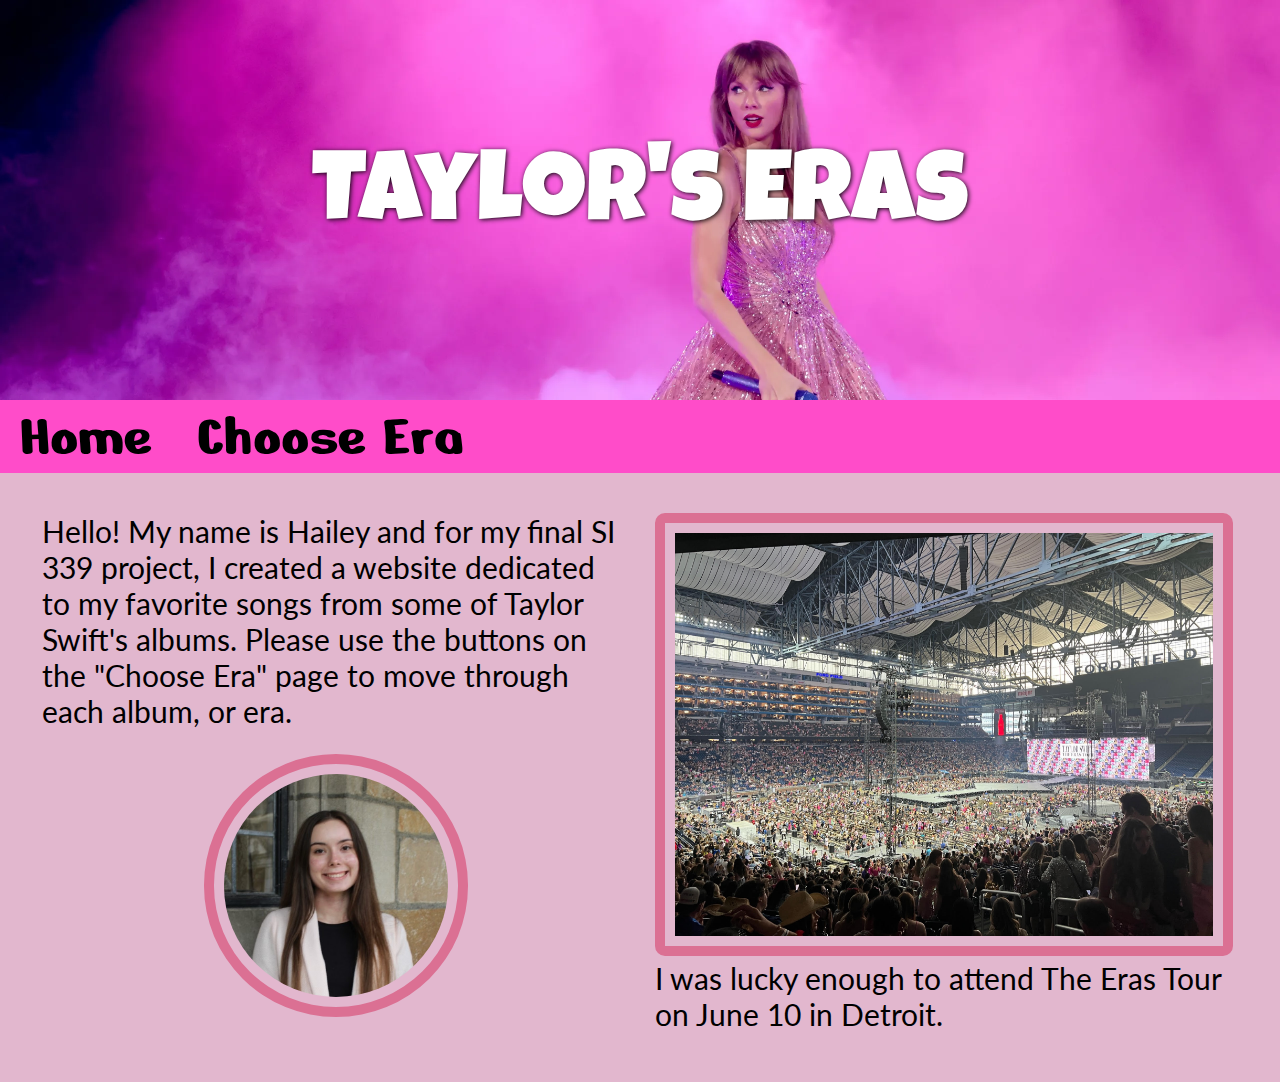
<file: index.html>
<!DOCTYPE html>
<html lang="en">
    <head>
        <meta charset="UTF-8">
        <meta name="viewport" content="width=device-width, initial-scale=1.0">
        <link rel="stylesheet" href="css/reset.css">
        <link rel="stylesheet" href="css/style.css">
        <link rel="stylesheet" href="https://fonts.googleapis.com/css?family=Luckiest%20Guy">
        <link rel="preconnect" href="https://fonts.googleapis.com">
        <link rel="preconnect" href="https://fonts.gstatic.com" crossorigin>
        <link href="https://fonts.googleapis.com/css2?family=Akaya+Kanadaka&family=Cinzel&family=Fondamento&family=Lato&family=Nerko+One&family=Pirata+One&family=Satisfy&family=Tangerine:wght@700&family=UnifrakturMaguntia&display=swap" rel="stylesheet">
        <title>The Eras</title>
        <link rel="icon" type="image/x-icon" href="images/star_favicon.png">
    </head>
    <body class="eras">
        <header class="eras">
            <h1>Taylor's Eras</h1>
        </header>
        <a href="#main" id="skip">Skip to Main Content</a>
        <nav>
            <ul>
                <li><a href="index.html">Home</a></li>
                <li><a href="chooseEra.html">Choose Era</a> </li>
                <!-- <li><a href="speakNow.html">Speak Now</a></li>
                <li><a href="reputation.html">Reputation</a></li>
                <li><a href="folklore.html">Folklore</a></li> -->
            </ul>
        </nav>
        <main id="main">
            <div class="text_picture">
                <p>Hello! My name is Hailey and for my final SI 339 project, I created
                    a website dedicated to my favorite songs from some of Taylor Swift's albums.
                    Please use the buttons on the "Choose Era" page to move through each album, or era.
                    <img src="images/hailey_better_picture.JPG" id="haileyPicture" alt="Picture of Hailey, a girl with brown eyes and brown hair.">
                </p>
                <figure>
                    <img src="images/eras_tour_detroit.jpg" alt="Ford Field with the stage setup for the Eras Tour.">
                    <figcaption>I was lucky enough to attend The Eras Tour on June 10 in Detroit.</figcaption>
                </figure>
            </div>
        </main>
    </body>
</html>
</file>
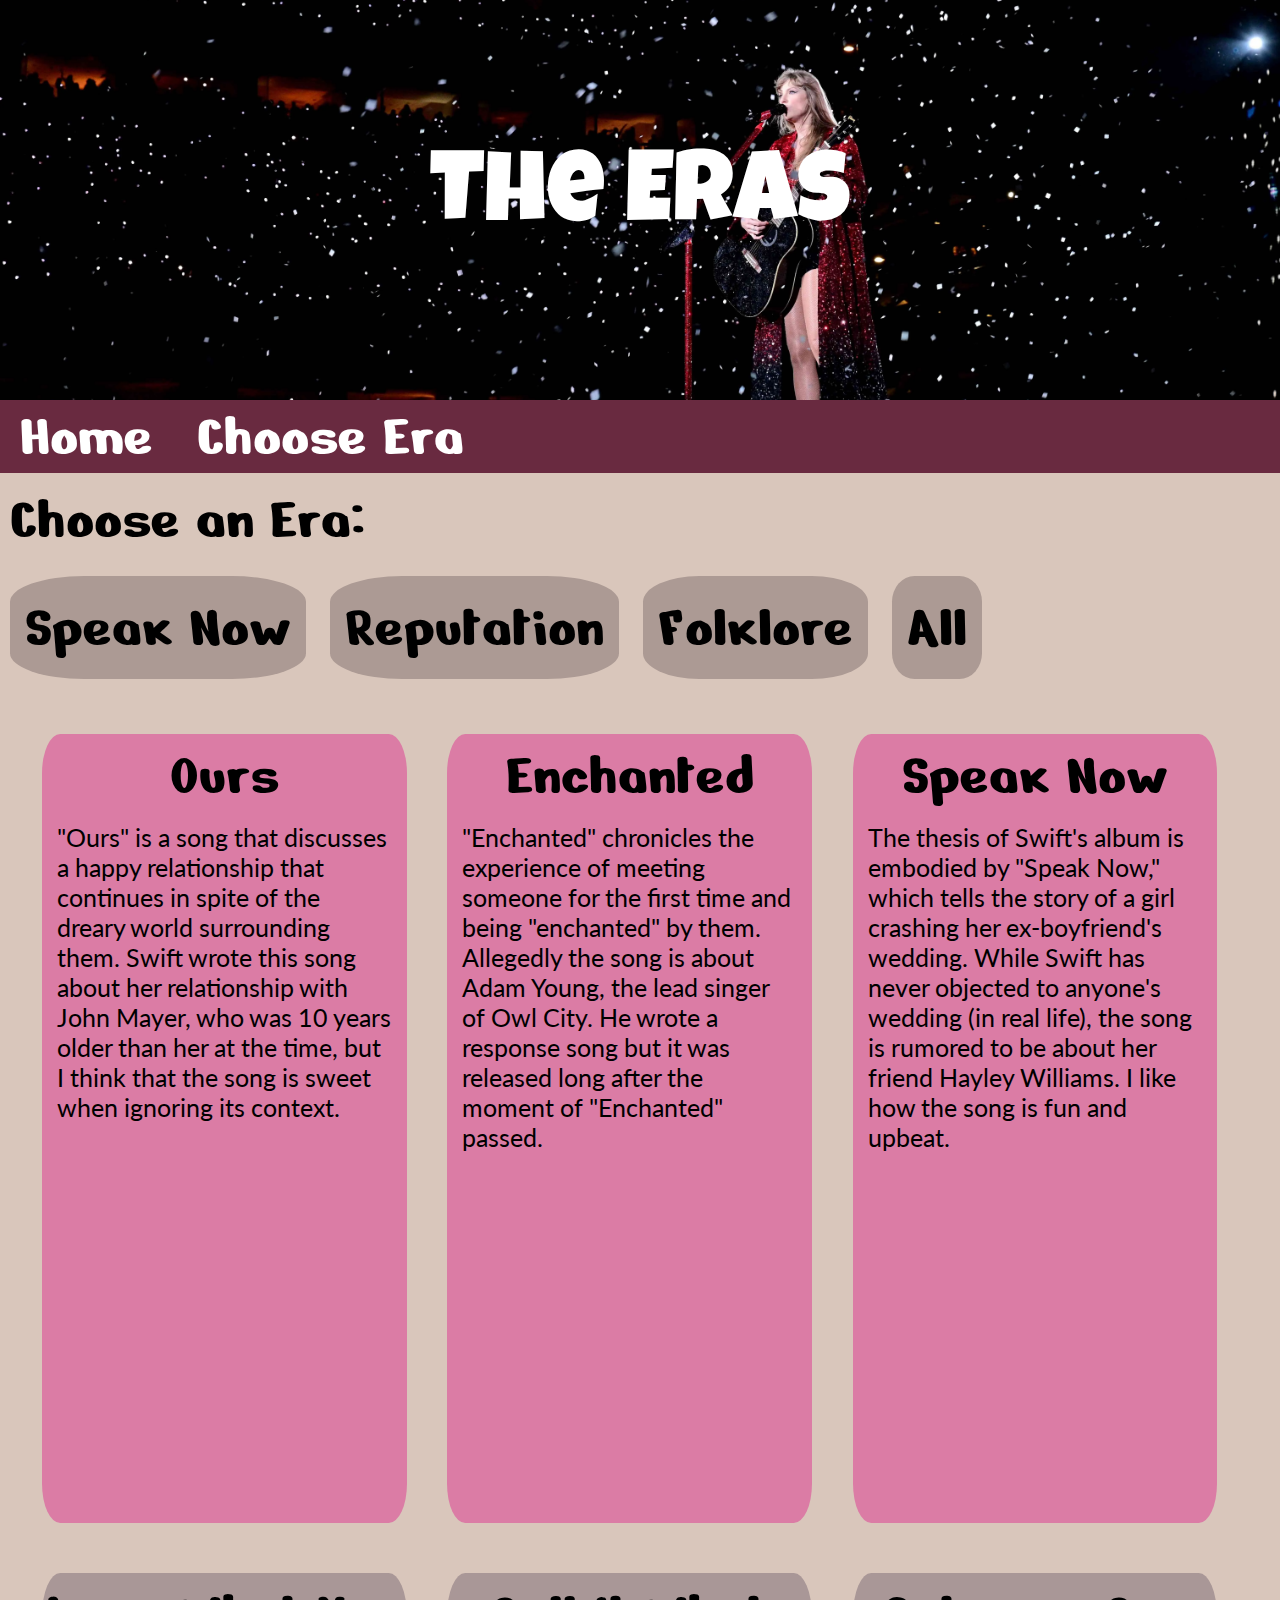
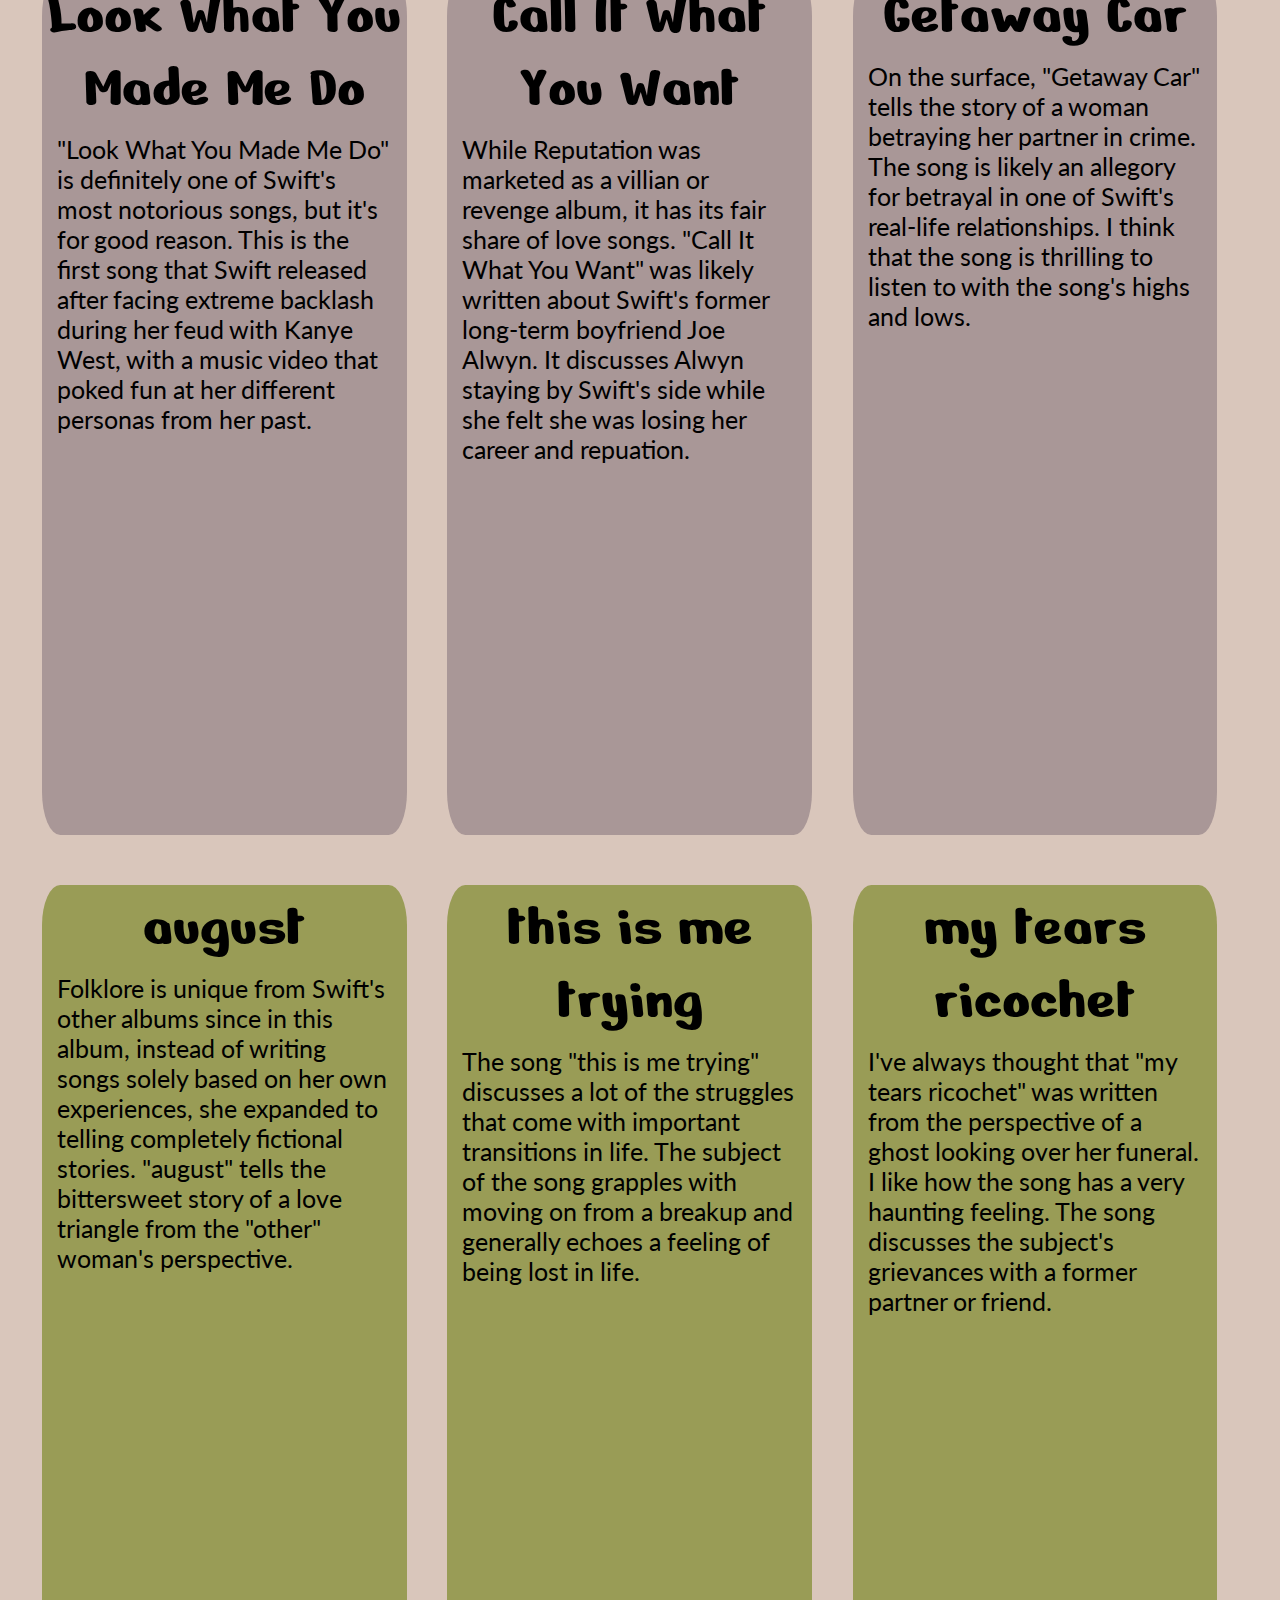
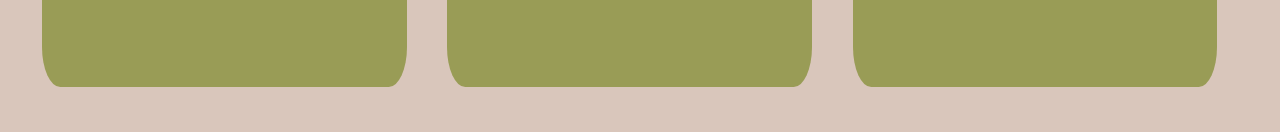
<file: chooseEra.html>
<!DOCTYPE html>
<html lang="en">
<head>
    <meta charset="UTF-8">
    <meta name="viewport" content="width=device-width, initial-scale=1.0">
    <link rel="stylesheet" href="css/reset.css">
    <link rel="stylesheet" href="css/style.css">
    <link rel="stylesheet" href="https://fonts.googleapis.com/css?family=Luckiest%20Guy">
    <link rel="stylesheet" href="https://fonts.googleapis.com/css?family=Playfair%20Display%20SC">
    <link rel="stylesheet" href="https://fonts.googleapis.com/css?family=Dancing%20Script">
    <link rel="stylesheet" href="https://fonts.googleapis.com/css?family=Kalam">
    <link rel="preconnect" href="https://fonts.googleapis.com">
    <link rel="preconnect" href="https://fonts.gstatic.com" crossorigin>
    <link href="https://fonts.googleapis.com/css2?family=Akaya+Kanadaka&family=Cinzel&family=Fondamento&family=Lato&family=Nerko+One&family=Pirata+One&family=Satisfy&family=Tangerine:wght@700&family=UnifrakturMaguntia&display=swap" rel="stylesheet">
    <script src="js/eraChoice.js"></script>
    <script src="js/responsiveCards.js"></script>
    <title>The Eras</title>
    <link rel="icon" type="image/x-icon" href="images/star_favicon.png">
</head>
<body class="choose" onmousemove="snakeMove(event)">
    <header class="choose">
        <img class="snake" src="images/following_snake.png" alt="">
        <h1>The Eras</h1>
        <img class="birdOne" src="images/bird_transparent_background.png" alt="">
    </header>
    <a href="#main" id="skip">Skip to Main Content</a>
    <nav>
        <ul>
            <li><a href="index.html">Home</a></li>
            <li><a href="chooseEra.html">Choose Era</a> </li>
            <!-- <li><a href="speakNow.html">Speak Now</a></li>
            <li><a href="reputation.html">Reputation</a></li>
            <li><a href="folklore.html">Folklore</a></li> -->
        </ul>
    </nav>
    <table>
        <tr>
            <td class="four"></td>
            <td class="one"></td>
            <td class="one"></td>
            <td class="two"></td>
            <td class="three"></td>
            <td class="five"></td>
            <td class="one"></td>
            <td class="two"></td>
            <td class="four"></td>
            <td class="one"></td>
            <td class="one"></td>
            <td class="two"></td>
            <td class="three"></td>
            <td class="four"></td>
            <td class="one"></td>
            <td class="five"></td>
            <td class="one"></td>
            <td class="two"></td>
            <td class="one"></td>
            <td class="one"></td>
            <td class="three"></td>
            <td class="two"></td>
            <td class="one"></td>
            <td class="two"></td>
            <td class="four"></td>
            <td class="one"></td>
            <td class="one"></td>
            <td class="five"></td>
            <td class="three"></td>
            <td class="two"></td>
            <td class="three"></td>
            <td class="two"></td>
            <td class="one"></td>
            <td class="four"></td>
            <td class="one"></td>
            <td class="two"></td>
            <td class="three"></td>
            <td class="five"></td>
            <td class="one"></td>
            <td class="two"></td>
            <td class="four"></td>
            <td class="one"></td>
            <td class="one"></td>
            <td class="two"></td>
            <td class="three"></td>
            <td class="four"></td>
            <td class="one"></td>
            <td class="five"></td>
            <td class="one"></td>
            <td class="two"></td>
            <td class="one"></td>
            <td class="one"></td>
            <td class="three"></td>
            <td class="two"></td>
            <td class="one"></td>
            <td class="two"></td>
            <td class="four"></td>
            <td class="one"></td>
            <td class="one"></td>
            <td class="five"></td>
            <td class="three"></td>
            <td class="two"></td>
            <td class="three"></td>
            <td class="two"></td>
            <td class="one"></td>
            <td class="four"></td>
            <td class="one"></td>
            <td class="two"></td>
            <td class="three"></td>
            <td class="five"></td>
            <td class="one"></td>
            <td class="two"></td>
            <td class="four"></td>
            <td class="one"></td>
            <td class="one"></td>
            <td class="two"></td>
            <td class="three"></td>
            <td class="four"></td>
            <td class="one"></td>
            <td class="five"></td>
            <td class="one"></td>
            <td class="two"></td>
            <td class="one"></td>
            <td class="one"></td>
            <td class="three"></td>
            <td class="two"></td>
            <td class="one"></td>
            <td class="four"></td>
            <td class="one"></td>
            <td class="two"></td>
            <td class="three"></td>
            <td class="five"></td>
            <td class="one"></td>
            <td class="two"></td>
            <td class="four"></td>
            <td class="one"></td>
            <td class="one"></td>
            <td class="two"></td>
            <td class="three"></td>
            <td class="four"></td>
            <td class="one"></td>
            <td class="five"></td>
            <td class="one"></td>
            <td class="two"></td>
            <td class="one"></td>
            <td class="one"></td>
            <td class="three"></td>
            <td class="two"></td>
            <td class="one"></td>
            <td class="two"></td>
            <td class="four"></td>
            <td class="one"></td>
            <td class="one"></td>
            <td class="five"></td>
            <td class="three"></td>
            <td class="two"></td>
            <td class="three"></td>
            <td class="two"></td>
            <td class="one"></td>
            <td class="four"></td>
            <td class="five"></td>

            <td class="four_desktop"></td>
            <td class="one_desktop"></td>
            <td class="one_desktop"></td>
            <td class="two_desktop"></td>
            <td class="three_desktop"></td>
            <td class="four_desktop"></td>
            <td class="one_desktop"></td>
            <td class="five_desktop"></td>
            <td class="one_desktop"></td>
            <td class="two_desktop"></td>
            <td class="one_desktop"></td>
            <td class="one_desktop"></td>
            <td class="three_desktop"></td>
            <td class="two_desktop"></td>
            <td class="one_desktop"></td>
            <td class="two_desktop"></td>
            <td class="four_desktop"></td>
            <td class="one_desktop"></td>
            <td class="one_desktop"></td>
            <td class="five_desktop"></td>
            <td class="three_desktop"></td>
            <td class="two_desktop"></td>
            <td class="three_desktop"></td>
            <td class="two_desktop"></td>
            <td class="one_desktop"></td>
            <td class="four_desktop"></td>
            <td class="one_desktop"></td>
            <td class="two_desktop"></td>
            <td class="three_desktop"></td>
            <td class="five_desktop"></td>
            <td class="one_desktop"></td>
            <td class="two_desktop"></td>
            <td class="four_desktop"></td>
            <td class="one_desktop"></td>

            <td class="four_small"></td>
            <td class="one_small"></td>
            <td class="one_small"></td>
            <td class="two_small"></td>
            <td class="three_small"></td>
            <td class="five_small"></td>
            <td class="one_small"></td>
            <td class="two_small"></td>
            <td class="four_small"></td>
            <td class="one_small"></td>
            <td class="one_small"></td>
            <td class="two_small"></td>
            <td class="three_small"></td>
            <td class="four_small"></td>
            <td class="one_small"></td>
            <td class="five_small"></td>
            <td class="one_small"></td>
            <td class="two_small"></td>
            <td class="one_small"></td>
            <td class="one_small"></td>
            <td class="three_small"></td>
            <td class="two_small"></td>
            <td class="one_small"></td>
            <td class="two_small"></td>
            <td class="four_small"></td>
            <td class="one_small"></td>
            <td class="one_small"></td>
            <td class="five_small"></td>
            <td class="three_small"></td>
            <td class="two_small"></td>
            <td class="three_small"></td>
            <td class="two_small"></td>
            <td class="one_small"></td>
            <td class="four_small"></td>
            <td class="one_small"></td>
            <td class="two_small"></td>
            <td class="three_small"></td>
            <td class="five_small"></td>
            <td class="one_small"></td>
            <td class="two_small"></td>
            <td class="four_small"></td>
            <td class="one_small"></td>
            <td class="one_small"></td>
            <td class="two_small"></td>
            <td class="three_small"></td>
            <td class="four_small"></td>
            <td class="one_small"></td>
            <td class="five_small"></td>
            <td class="one_small"></td>
            <td class="two_small"></td>
            <td class="one_small"></td>
            <td class="one_small"></td>
            <td class="three_small"></td>
            <td class="two_small"></td>
            <td class="one_small"></td>
            <td class="two_small"></td>
            <td class="four_small"></td>
            <td class="one_small"></td>
            <td class="one_small"></td>
            <td class="five_small"></td>
            <td class="three_small"></td>
            <td class="two_small"></td>

            <td class="two_large"></td>
            <td class="three_large"></td>
            <td class="two_large"></td>
            <td class="one_large"></td>
            <td class="four_large"></td>
            <td class="one_large"></td>
            <td class="two_large"></td>
            <td class="three_large"></td>
            <td class="five_large"></td>
            <td class="one_large"></td>
            <td class="two_large"></td>
            <td class="four_large"></td>
            <td class="one_large"></td>
            <td class="one_large"></td>
            <td class="two_large"></td>
            <td class="three_large"></td>
            <td class="four_large"></td>
            <td class="one_large"></td>
            <td class="five_large"></td>
            <td class="one_large"></td>
            <td class="two_large"></td>
            <td class="one_large"></td>
            <td class="one_large"></td>
            <td class="three_large"></td>
            <td class="two_large"></td>
            <td class="one_large"></td>
            <td class="four_large"></td>
            <td class="one_large"></td>
            <td class="two_large"></td>
            <td class="three_large"></td>
            <td class="five_large"></td>
            <td class="one_large"></td>
            <td class="two_large"></td>
            <td class="four_large"></td>
            <td class="one_large"></td>
            <td class="one_large"></td>
            <td class="two_large"></td>
            <td class="three_large"></td>
            <td class="four_large"></td>
            <td class="one_large"></td>
            <td class="five_large"></td>
            <td class="one_large"></td>
            <td class="two_large"></td>
            <td class="one_large"></td>
            <td class="one_large"></td>
            <td class="three_large"></td>
            <td class="two_large"></td>
            <td class="one_large"></td>
            <td class="two_large"></td>
            <td class="four_large"></td>
            <td class="one_large"></td>
            <td class="one_large"></td>
            <td class="five_large"></td>
            <td class="three_large"></td>
            <td class="two_large"></td>
            <td class="three_large"></td>
            <td class="two_large"></td>
            <td class="one_large"></td>
            <td class="four_large"></td>
            <td class="five_large"></td>

        </tr>
        <tr>
            <td class="two"></td>
                <td class="five"></td>
                <td class="one"></td>
                <td class="five"></td>
                <td class="one"></td>
                <td class="one"></td>
                <td class="four"></td>
                <td class="two"></td>
                <td class="three"></td>
                <td class="four"></td>
                <td class="one"></td>
                <td class="five"></td>
                <td class="one"></td>
                <td class="four"></td>
                <td class="two"></td>
                <td class="five"></td>
                <td class="one"></td>
                <td class="two"></td>
                <td class="three"></td>
                <td class="four"></td>
                <td class="one"></td>
                <td class="one"></td>
                <td class="four"></td>
                <td class="five"></td>
                <td class="three"></td>
                <td class="four"></td>
                <td class="one"></td>
                <td class="two"></td>
                <td class="one"></td>
                <td class="four"></td>
                <td class="three"></td>
                <td class="one"></td>
                <td class="two"></td>
                <td class="five"></td>
                <td class="one"></td>
                <td class="five"></td>
                <td class="one"></td>
                <td class="one"></td>
                <td class="four"></td>
                <td class="two"></td>
                <td class="three"></td>
                <td class="four"></td>
                <td class="one"></td>
                <td class="five"></td>
                <td class="one"></td>
                <td class="four"></td>
                <td class="two"></td>
                <td class="five"></td>
                <td class="one"></td>
                <td class="two"></td>
                <td class="three"></td>
                <td class="four"></td>
                <td class="one"></td>
                <td class="one"></td>
                <td class="four"></td>
                <td class="five"></td>
                <td class="three"></td>
                <td class="four"></td>
                <td class="one"></td>
                <td class="two"></td>
                <td class="one"></td>
                <td class="four"></td>
                <td class="three"></td>
                <td class="one"></td>
                <td class="two"></td>
                <td class="five"></td>
                <td class="one"></td>
                <td class="five"></td>
                <td class="one"></td>
                <td class="one"></td>
                <td class="four"></td>
                <td class="two"></td>
                <td class="three"></td>
                <td class="two"></td>
                <td class="three"></td>
                <td class="four"></td>
                <td class="one"></td>
                <td class="five"></td>
                <td class="one"></td>
                <td class="four"></td>
                <td class="two"></td>
                <td class="five"></td>
                <td class="one"></td>
                <td class="two"></td>
                <td class="three"></td>
                <td class="four"></td>
                <td class="one"></td>
                <td class="one"></td>
                <td class="four"></td>
                <td class="five"></td>
                <td class="three"></td>
                <td class="four"></td>
                <td class="one"></td>
                <td class="two"></td>
                <td class="one"></td>
                <td class="four"></td>
                <td class="three"></td>
                <td class="one"></td>
                <td class="two"></td>
                <td class="five"></td>
                <td class="one"></td>
                <td class="five"></td>
                <td class="one"></td>
                <td class="one"></td>
                <td class="four"></td>
                <td class="two"></td>
                <td class="three"></td>
                <td class="four"></td>
                <td class="one"></td>
                <td class="five"></td>
                <td class="one"></td>
                <td class="four"></td>
                <td class="two"></td>
                <td class="five"></td>
                <td class="one"></td>
                <td class="two"></td>
                <td class="three"></td>
                <td class="four"></td>
                <td class="one"></td>
                <td class="one"></td>
                <td class="two"></td>

                <td class="one_desktop"></td>
                <td class="four_desktop"></td>
                <td class="five_desktop"></td>
                <td class="three_desktop"></td>
                <td class="four_desktop"></td>
                <td class="one_desktop"></td>
                <td class="two_desktop"></td>
                <td class="one_desktop"></td>
                <td class="four_desktop"></td>
                <td class="three_desktop"></td>
                <td class="one_desktop"></td>
                <td class="two_desktop"></td>
                <td class="five_desktop"></td>
                <td class="one_desktop"></td>
                <td class="five_desktop"></td>
                <td class="one_desktop"></td>
                <td class="one_desktop"></td>
                <td class="four_desktop"></td>
                <td class="two_desktop"></td>
                <td class="three_desktop"></td>
                <td class="four_desktop"></td>
                <td class="one_desktop"></td>
                <td class="five_desktop"></td>
                <td class="one_desktop"></td>
                <td class="four_desktop"></td>
                <td class="two_desktop"></td>
                <td class="five_desktop"></td>
                <td class="one_desktop"></td>
                <td class="two_desktop"></td>
                <td class="three_desktop"></td>
                <td class="four_desktop"></td>
                <td class="one_desktop"></td>
                <td class="one_desktop"></td>
                <td class="four_desktop"></td>

                <td class="two_small"></td>
                <td class="one_small"></td>
                <td class="four_small"></td>
                <td class="three_small"></td>
                <td class="one_small"></td>
                <td class="two_small"></td>
                <td class="five_small"></td>
                <td class="one_small"></td>
                <td class="five_small"></td>
                <td class="one_small"></td>
                <td class="one_small"></td>
                <td class="four_small"></td>
                <td class="two_small"></td>
                <td class="three_small"></td>
                <td class="two_small"></td>
                <td class="three_small"></td>
                <td class="four_small"></td>
                <td class="one_small"></td>
                <td class="five_small"></td>
                <td class="one_small"></td>
                <td class="four_small"></td>
                <td class="two_small"></td>
                <td class="five_small"></td>
                <td class="one_small"></td>
                <td class="two_small"></td>
                <td class="three_small"></td>
                <td class="four_small"></td>
                <td class="one_small"></td>
                <td class="one_small"></td>
                <td class="four_small"></td>
                <td class="five_small"></td>
                <td class="three_small"></td>
                <td class="four_small"></td>
                <td class="one_small"></td>
                <td class="two_small"></td>
                <td class="one_small"></td>
                <td class="four_small"></td>
                <td class="three_small"></td>
                <td class="one_small"></td>
                <td class="two_small"></td>
                <td class="five_small"></td>
                <td class="one_small"></td>
                <td class="five_small"></td>
                <td class="one_small"></td>
                <td class="one_small"></td>
                <td class="four_small"></td>
                <td class="two_small"></td>
                <td class="three_small"></td>
                <td class="four_small"></td>
                <td class="one_small"></td>
                <td class="five_small"></td>
                <td class="one_small"></td>
                <td class="four_small"></td>
                <td class="two_small"></td>
                <td class="five_small"></td>
                <td class="one_small"></td>
                <td class="two_small"></td>
                <td class="three_small"></td>
                <td class="four_small"></td>
                <td class="one_small"></td>
                <td class="one_small"></td>
                <td class="two_small"></td>

                <td class="four_large"></td>
                <td class="two_large"></td>
                <td class="three_large"></td>
                <td class="four_large"></td>
                <td class="one_large"></td>
                <td class="five_large"></td>
                <td class="one_large"></td>
                <td class="four_large"></td>
                <td class="two_large"></td>
                <td class="five_large"></td>
                <td class="one_large"></td>
                <td class="two_large"></td>
                <td class="three_large"></td>
                <td class="four_large"></td>
                <td class="one_large"></td>
                <td class="one_large"></td>
                <td class="four_large"></td>
                <td class="five_large"></td>
                <td class="three_large"></td>
                <td class="four_large"></td>
                <td class="one_large"></td>
                <td class="two_large"></td>
                <td class="one_large"></td>
                <td class="four_large"></td>
                <td class="three_large"></td>
                <td class="one_large"></td>
                <td class="two_large"></td>
                <td class="five_large"></td>
                <td class="one_large"></td>
                <td class="five_large"></td>
                <td class="one_large"></td>
                <td class="one_large"></td>
                <td class="four_large"></td>
                <td class="two_large"></td>
                <td class="three_large"></td>
                <td class="four_large"></td>
                <td class="one_large"></td>
                <td class="five_large"></td>
                <td class="one_large"></td>
                <td class="four_large"></td>
                <td class="two_large"></td>
                <td class="five_large"></td>
                <td class="one_large"></td>
                <td class="two_large"></td>
                <td class="three_large"></td>
                <td class="four_large"></td>
                <td class="one_large"></td>
                <td class="one_large"></td>
                <td class="four_large"></td>
                <td class="five_large"></td>
                <td class="three_large"></td>
                <td class="four_large"></td>
                <td class="one_large"></td>
                <td class="two_large"></td>
                <td class="one_large"></td>
                <td class="four_large"></td>
                <td class="three_large"></td>
                <td class="one_large"></td>
                <td class="two_large"></td>
                <td class="five_large"></td>
        </tr>
    </table>

    <main id="main">
        <h2>Choose an Era:</h2>
        <nav aria-label="navigate between albums">
            <button aria-label="Choose songs from Speak Now" onClick="chooseSpeakNow()" >Speak Now</button>
            <button aria-label="Choose songs from Reputation" onClick="chooseReputation()" >Reputation</button>
            <button aria-label="Choose songs from folklore" onClick="chooseFolklore()" >Folklore</button>
            <button aria-label="Choose all available songs" onClick="chooseAll()">All</button>
        </nav>

        <div class="song_container">
            <div class="song_speak" onmousemove="rotateCard(event)" onmouseout="resetCard(event)">
                <h3>Ours</h3>
                <p>"Ours" is a song that discusses a happy relationship 
                    that continues in spite of the dreary world surrounding them. Swift
                    wrote this song about her relationship with John Mayer, who 
                    was 10 years older than her at the time, but I think that the song
                    is sweet when ignoring its context.
                </p>
                <iframe aria-label="spotify widget to play preview of Ours" style="border-radius:12px" src="https://open.spotify.com/embed/track/3yNJkriPzWjkkDAWHIAVUq?utm_source=generator" width="100%" height="352" frameBorder="0" allowfullscreen="" allow="autoplay; clipboard-write; encrypted-media; fullscreen; picture-in-picture" loading="lazy"></iframe>
            </div>

            <div class="song_speak" onmousemove="rotateCard(event)" onmouseout="resetCard(event)">
                <h3>Enchanted</h3>
                <p>
                    "Enchanted" chronicles the experience of meeting someone for the first
                    time and being "enchanted" by them. Allegedly the song is about Adam Young, 
                    the lead singer of Owl City. He wrote a response song but it was released 
                    long after the moment of "Enchanted" passed.
                </p>
                <iframe aria-label="spotify widget to play preview of Enchanted" style="border-radius:12px" src="https://open.spotify.com/embed/track/3sW3oSbzsfecv9XoUdGs7h?utm_source=generator" width="100%" height="352" frameBorder="0" allowfullscreen="" allow="autoplay; clipboard-write; encrypted-media; fullscreen; picture-in-picture" loading="lazy"></iframe>
            </div>

            <div class="song_speak" onmousemove="rotateCard(event)" onmouseout="resetCard(event)">
                <h3>Speak Now</h3>
                <p>
                    The thesis of Swift's album is embodied by "Speak Now," which tells 
                    the story of a girl crashing her ex-boyfriend's wedding. While Swift 
                    has never objected to anyone's wedding (in real life), the song is 
                    rumored to be about her friend Hayley Williams. I like how the song is 
                    fun and upbeat.
                </p>
                <iframe aria-label="spotify widget to play preview of Speak Now" style="border-radius:12px" src="https://open.spotify.com/embed/track/5xXqyjLicvEpch72qEryFT?utm_source=generator" width="100%" height="352" frameBorder="0" allowfullscreen="" allow="autoplay; clipboard-write; encrypted-media; fullscreen; picture-in-picture" loading="lazy"></iframe>
            </div>

            <div class="song_rep" onmousemove="rotateCard(event)" onmouseout="resetCard(event)">
                <h3>Look What You Made Me Do</h3>
                <p>
                    "Look What You Made Me Do" is definitely one of Swift's most 
                    notorious songs, but it's for good reason. This is the first song 
                    that Swift released after facing extreme backlash during her feud 
                    with Kanye West, with a music video that poked fun at her different 
                    personas from her past.
                </p>
                <iframe aria-label="spotify widget to play preview of Look What You Made Me Do" style="border-radius:12px" src="https://open.spotify.com/embed/track/1P17dC1amhFzptugyAO7Il?utm_source=generator" width="100%" height="352" frameBorder="0" allowfullscreen="" allow="autoplay; clipboard-write; encrypted-media; fullscreen; picture-in-picture" loading="lazy"></iframe>
            </div>
            <div class="song_rep" onmousemove="rotateCard(event)" onmouseout="resetCard(event)">
                <h3>Call It What You Want</h3>
                <p>
                    While Reputation was marketed as a villian or revenge album, 
                    it has its fair share of love songs. "Call It What You Want" was 
                    likely written about Swift's former long-term boyfriend Joe Alwyn. 
                    It discusses Alwyn staying by Swift's side while she felt she was 
                    losing her career and repuation.
                </p>
                <iframe aria-label="spotify widget to play preview of Call It What You Want" style="border-radius:12px" src="https://open.spotify.com/embed/track/1GwMQaZz6Au3QLDbjbMdme?utm_source=generator" width="100%" height="352" frameBorder="0" allowfullscreen="" allow="autoplay; clipboard-write; encrypted-media; fullscreen; picture-in-picture" loading="lazy"></iframe>
            </div>
            <div class="song_rep" onmousemove="rotateCard(event)" onmouseout="resetCard(event)">
                <h3>Getaway Car</h3>
                <p>
                    On the surface, "Getaway Car" tells the story of a woman betraying her 
                    partner in crime. The song is likely an allegory for betrayal in 
                    one of Swift's real-life relationships. I think that the 
                    song is thrilling to listen to with the song's highs and lows.
                </p>
                <iframe aria-label="spotify widget to play preview of Getaway Car" style="border-radius:12px" src="https://open.spotify.com/embed/track/0VE4kBnHJUgtMf0dy6DRmW?utm_source=generator" width="100%" height="352" frameBorder="0" allowfullscreen="" allow="autoplay; clipboard-write; encrypted-media; fullscreen; picture-in-picture" loading="lazy"></iframe>

            </div>

            <div class="song_folklore" onmousemove="rotateCard(event)" onmouseout="resetCard(event)">
                <h3>august</h3>
                <p>
                    Folklore is unique from Swift's other albums since 
                    in this album, instead of writing songs solely based on 
                    her own experiences, she expanded to telling 
                    completely fictional stories. "august" tells the bittersweet story of 
                    a love triangle from the "other" woman's perspective.
                </p>
                <iframe aria-label="spotify widget to play preview of august" style="border-radius:12px" src="https://open.spotify.com/embed/track/6nK2pIKFcRc5frrZKHgsiT?utm_source=generator" width="100%" height="352" frameBorder="0" allowfullscreen="" allow="autoplay; clipboard-write; encrypted-media; fullscreen; picture-in-picture" loading="lazy"></iframe>
            </div>
            <div class="song_folklore" onmousemove="rotateCard(event)" onmouseout="resetCard(event)">
                <h3>this is me trying</h3>
                <p>
                    The song "this is me trying" discusses a lot of 
                    the struggles that come with important transitions in life. 
                    The subject of the song grapples with moving on from 
                    a breakup and generally echoes a feeling of being lost in life.
                </p>
                <iframe aria-label="spotify widget to play preview of this is me trying" style="border-radius:12px" src="https://open.spotify.com/embed/track/7cm50Lw03k6VvRauJtkyTj?utm_source=generator" width="100%" height="352" frameBorder="0" allowfullscreen="" allow="autoplay; clipboard-write; encrypted-media; fullscreen; picture-in-picture" loading="lazy"></iframe>
            </div>
            <div class="song_folklore" onmousemove="rotateCard(event)" onmouseout="resetCard(event)">
                <h3>my tears ricochet</h3>
                <p>
                    I've always thought that "my tears ricochet" was 
                    written from the perspective of a ghost looking over 
                    her funeral. I like how the song has a very haunting feeling. 
                    The song discusses the subject's grievances with 
                    a former partner or friend.
                </p>
                <iframe aria-label="spotify widget to play preview of my tears ricochet" style="border-radius:12px" src="https://open.spotify.com/embed/track/5P2bHCDM2tsgIaYWsZMhu5?utm_source=generator" width="100%" height="352" frameBorder="0" allowfullscreen="" allow="autoplay; clipboard-write; encrypted-media; fullscreen; picture-in-picture" loading="lazy"></iframe>
            </div>

        </div>
    </main>

</body>
</html>
</file>
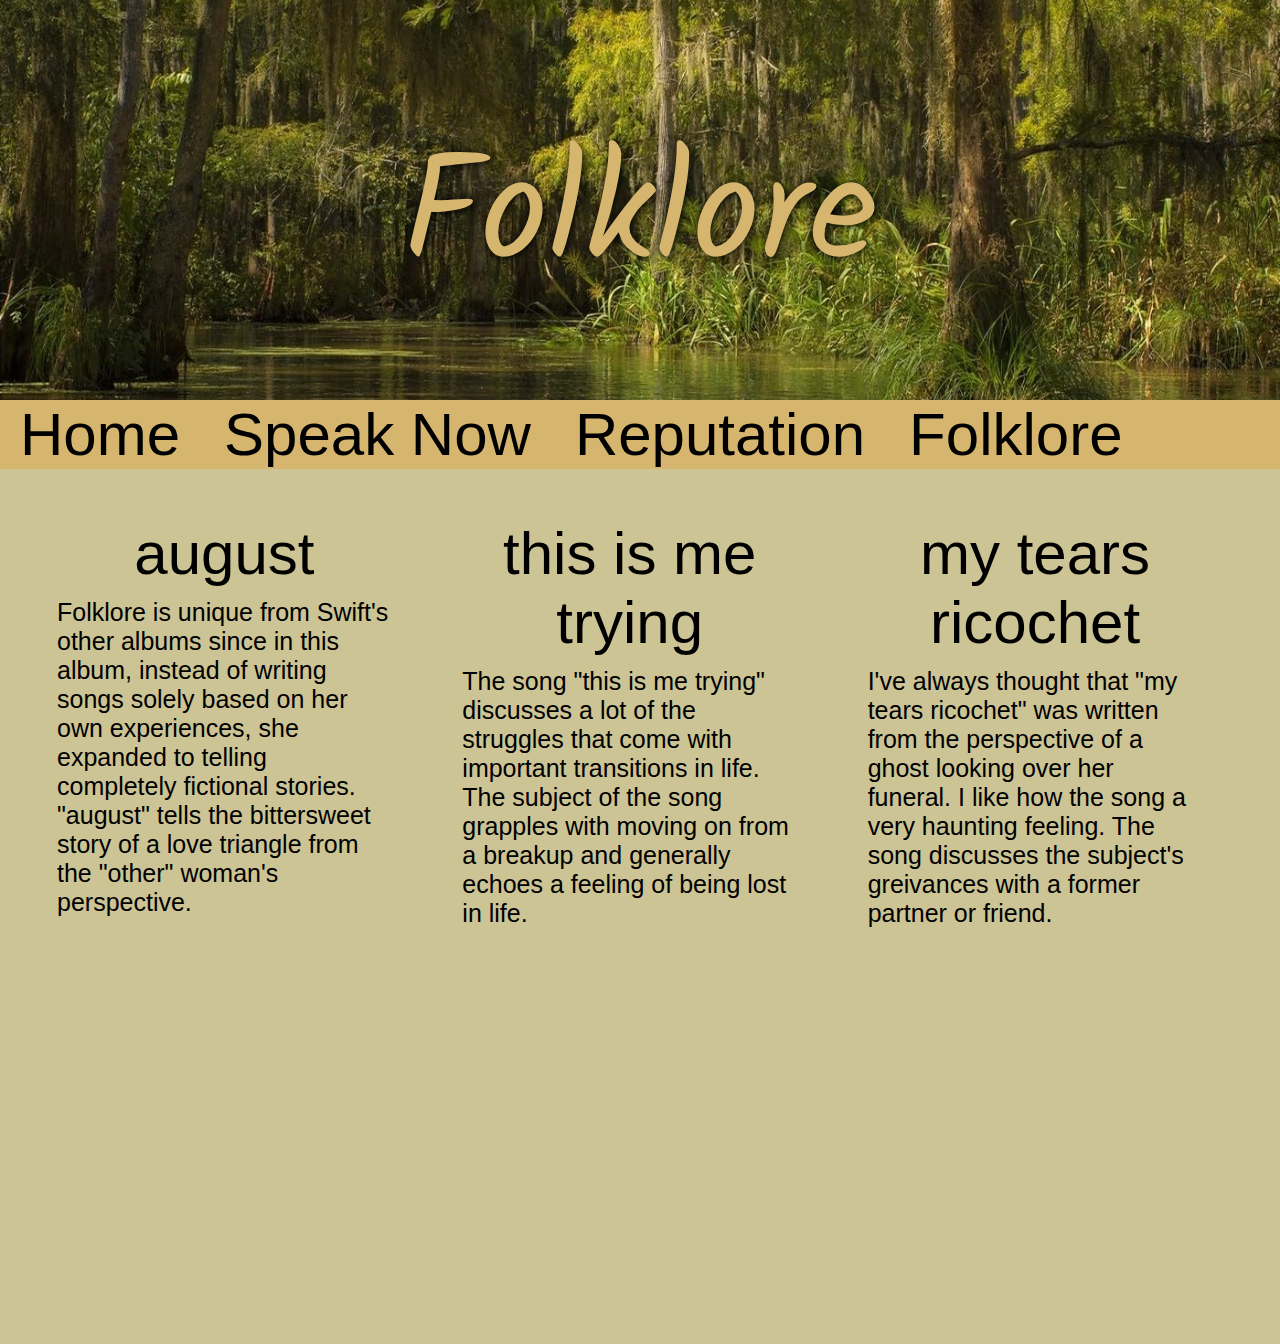
<file: folklore.html>
<!DOCTYPE html>
<html lang="en">
<head>
    <meta charset="UTF-8">
    <meta name="viewport" content="width=device-width, initial-scale=1.0">
    <title>Folklore</title>
    <link rel="stylesheet" href="css/reset.css">
    <link rel="stylesheet" href="css/style.css">
    <link rel="stylesheet" href="https://fonts.googleapis.com/css?family=Kalam">
</head>
<body class="folklore">
    <header class="folklore">
        <h1>Folklore</h1>
    </header>
    <nav>
        <ul>
            <li><a href="index.html">Home</a></li>
            <li><a href="speakNow.html">Speak Now</a></li>
            <li><a href="reputation.html">Reputation</a></li>
            <li><a href="folklore.html">Folklore</a></li>
        </ul>
    </nav>
    <main class="folklore">
        <div class="song_container">
            <div class="song">
                <h3>august</h3>
                <p>
                    Folklore is unique from Swift's other albums since 
                    in this album, instead of writing songs solely based on 
                    her own experiences, she expanded to telling 
                    completely fictional stories. "august" tells the bittersweet story of 
                    a love triangle from the "other" woman's perspective.
                </p>
                <iframe style="border-radius:12px" src="https://open.spotify.com/embed/track/6nK2pIKFcRc5frrZKHgsiT?utm_source=generator" width="100%" height="352" frameBorder="0" allowfullscreen="" allow="autoplay; clipboard-write; encrypted-media; fullscreen; picture-in-picture" loading="lazy"></iframe>
            </div>
            <div class="song">
                <h3>this is me trying</h3>
                <p>
                    The song "this is me trying" discusses a lot of 
                    the struggles that come with important transitions in life. 
                    The subject of the song grapples with moving on from 
                    a breakup and generally echoes a feeling of being lost in life.
                </p>
                <iframe style="border-radius:12px" src="https://open.spotify.com/embed/track/7cm50Lw03k6VvRauJtkyTj?utm_source=generator" width="100%" height="352" frameBorder="0" allowfullscreen="" allow="autoplay; clipboard-write; encrypted-media; fullscreen; picture-in-picture" loading="lazy"></iframe>
            </div>
            <div class="song">
                <h3>my tears ricochet</h3>
                <p>
                    I've always thought that "my tears ricochet" was 
                    written from the perspective of a ghost looking over 
                    her funeral. I like how the song a very haunting feeling. 
                    The song discusses the subject's greivances with 
                    a former partner or friend.
                </p>
                <iframe style="border-radius:12px" src="https://open.spotify.com/embed/track/5P2bHCDM2tsgIaYWsZMhu5?utm_source=generator" width="100%" height="352" frameBorder="0" allowfullscreen="" allow="autoplay; clipboard-write; encrypted-media; fullscreen; picture-in-picture" loading="lazy"></iframe>
            </div>
        </div>
    </main>
</body>
</html>
</file>
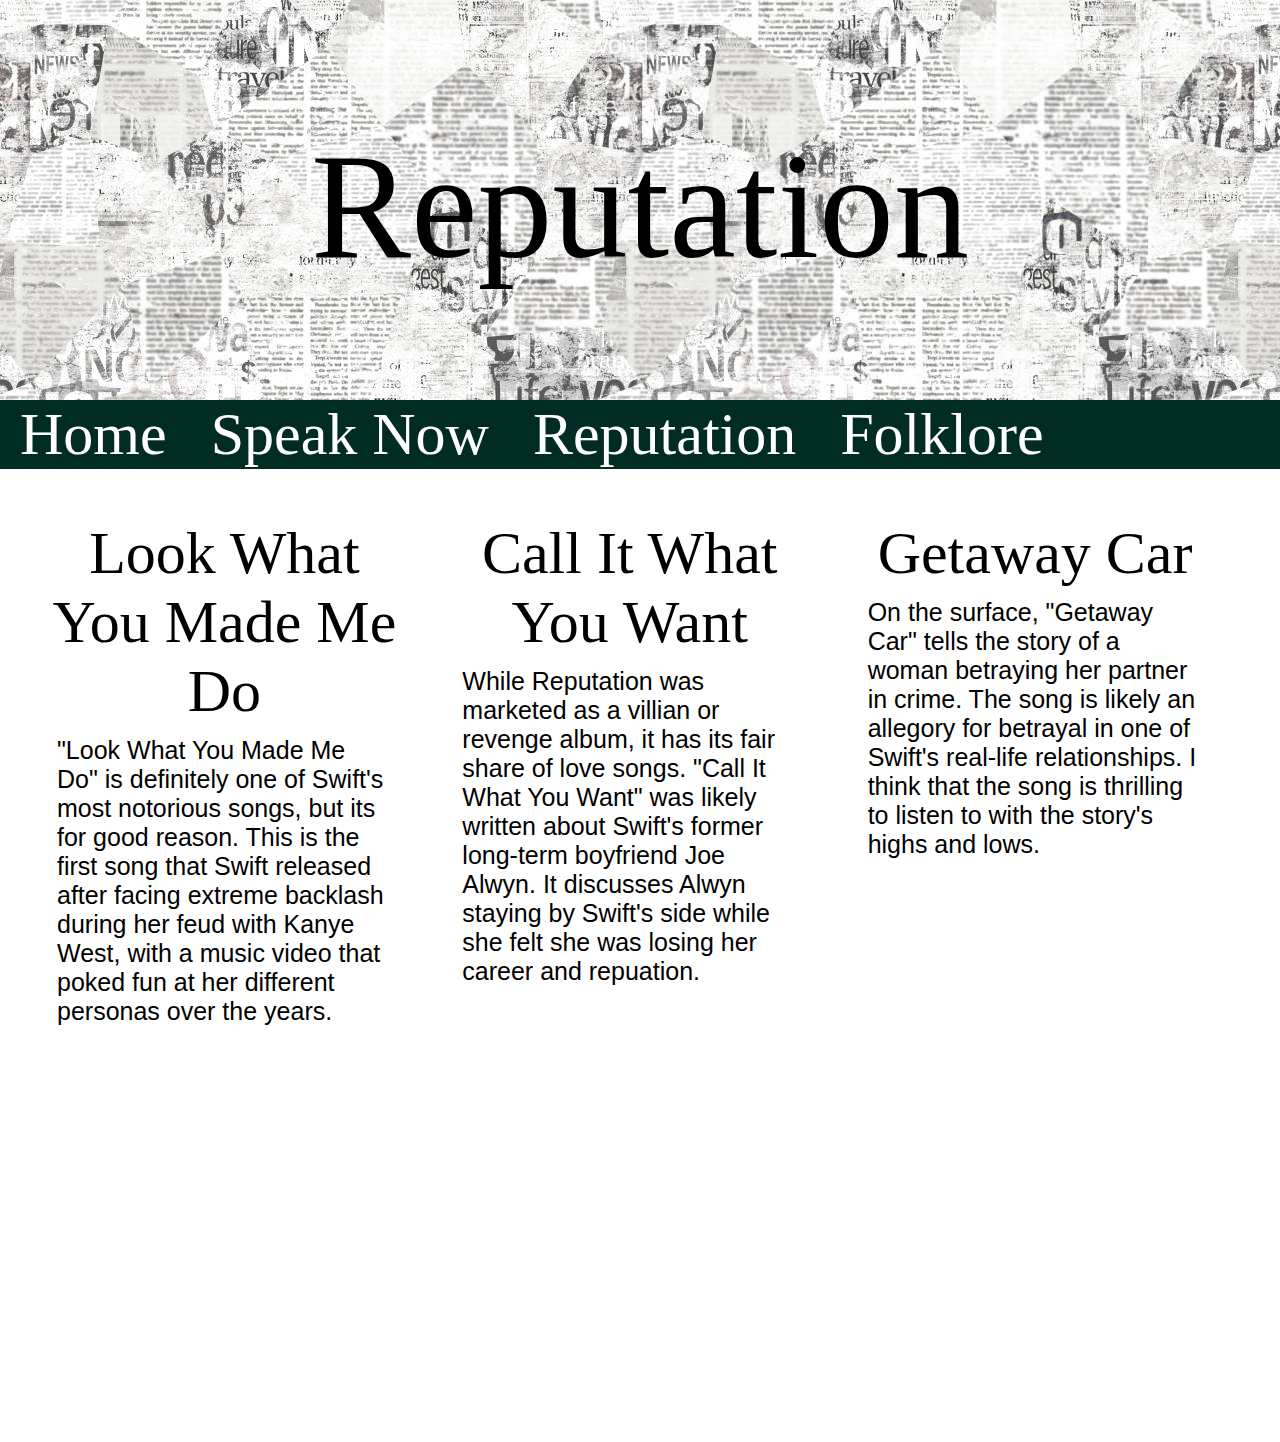
<file: reputation.html>
<!DOCTYPE html>
<html lang="en">
<head>
    <meta charset="UTF-8">
    <meta name="viewport" content="width=device-width, initial-scale=1.0">
    <title>Reputation</title>
    <link rel="stylesheet" href="css/reset.css">
    <link rel="stylesheet" href="css/style.css">
    <link rel="stylesheet" href="https://fonts.googleapis.com/css?family=Playfair%20Display%20SC">
</head>
<body class="reputation">
    <header class="reputation">
        <h1>Reputation</h1>
    </header>
    <nav>
        <ul>
            <li><a href="index.html">Home</a></li>
            <li><a href="speakNow.html">Speak Now</a></li>
            <li><a href="reputation.html">Reputation</a></li>
            <li><a href="folklore.html">Folklore</a></li>
        </ul>
    </nav>
    <main class="repuation">
        <div class="song_container">
            <div class="song">
                <h3>Look What You Made Me Do</h3>
                <p>
                    "Look What You Made Me Do" is definitely one of Swift's most 
                    notorious songs, but its for good reason. This is the first song 
                    that Swift released after facing extreme backlash during her feud 
                    with Kanye West, with a music video that poked fun at her different 
                    personas over the years.
                </p>
                <iframe style="border-radius:12px" src="https://open.spotify.com/embed/track/1P17dC1amhFzptugyAO7Il?utm_source=generator" width="100%" height="352" frameBorder="0" allowfullscreen="" allow="autoplay; clipboard-write; encrypted-media; fullscreen; picture-in-picture" loading="lazy"></iframe>
            </div>
            <div class="song">
                <h3>Call It What You Want</h3>
                <p>
                    While Reputation was marketed as a villian or revenge album, 
                    it has its fair share of love songs. "Call It What You Want" was 
                    likely written about Swift's former long-term boyfriend Joe Alwyn. 
                    It discusses Alwyn staying by Swift's side while she felt she was 
                    losing her career and repuation.
                </p>
                <iframe style="border-radius:12px" src="https://open.spotify.com/embed/track/1GwMQaZz6Au3QLDbjbMdme?utm_source=generator" width="100%" height="352" frameBorder="0" allowfullscreen="" allow="autoplay; clipboard-write; encrypted-media; fullscreen; picture-in-picture" loading="lazy"></iframe>
            </div>
            <div class="song">
                <h3>Getaway Car</h3>
                <p>
                    On the surface, "Getaway Car" tells the story of a woman betraying her 
                    partner in crime. The song is likely an allegory for betrayal in 
                    one of Swift's real-life relationships. I think that the 
                    song is thrilling to listen to with the story's highs and lows.
                </p>
                <iframe style="border-radius:12px" src="https://open.spotify.com/embed/track/0VE4kBnHJUgtMf0dy6DRmW?utm_source=generator" width="100%" height="352" frameBorder="0" allowfullscreen="" allow="autoplay; clipboard-write; encrypted-media; fullscreen; picture-in-picture" loading="lazy"></iframe>

            </div>

        </div>
    </main>
</body>
</html>
</file>
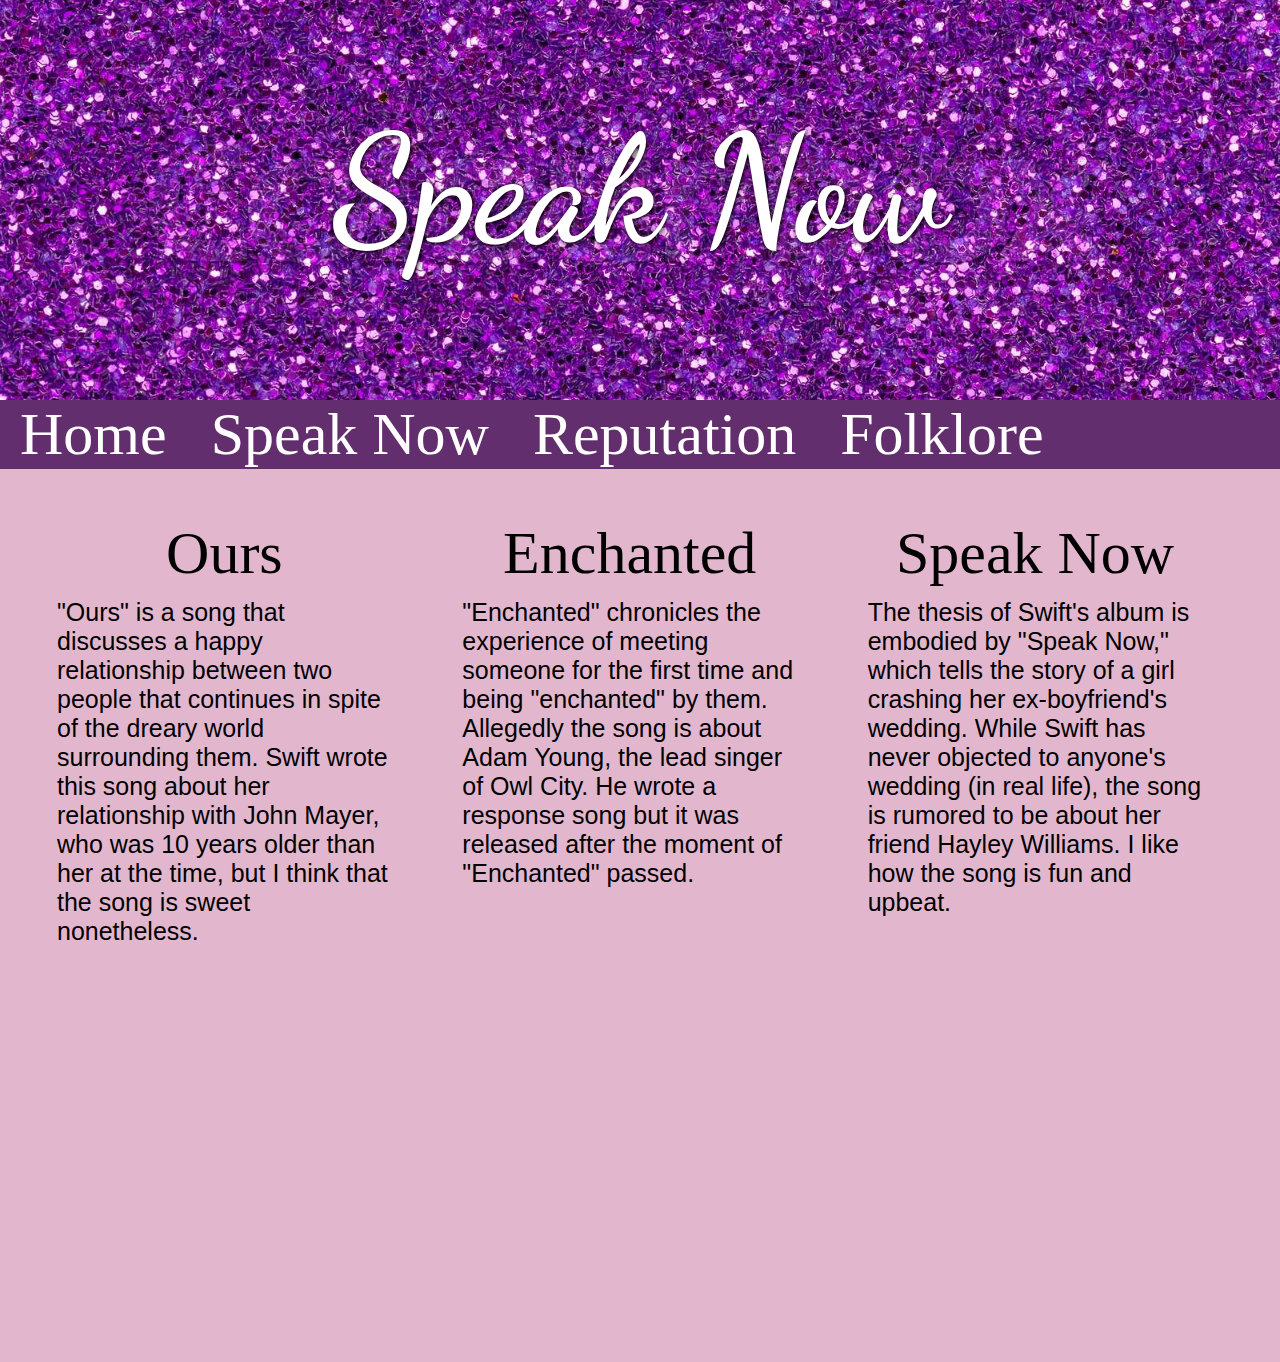
<file: speakNow.html>
<!DOCTYPE html>
<html lang="en">
<head>
    <meta charset="UTF-8">
    <meta name="viewport" content="width=device-width, initial-scale=1.0">
    <title>Speak Now</title>
    <link rel="stylesheet" href="css/reset.css">
    <link rel="stylesheet" href="css/style.css">
    <link rel="stylesheet" href="https://fonts.googleapis.com/css?family=Dancing%20Script">
</head>
<body class="speak">
    <header class="speak">
        <h1>Speak Now</h1>
    </header>
    <nav>
        <ul>
            <li><a href="index.html">Home</a></li>
            <li><a href="speakNow.html">Speak Now</a></li>
            <li><a href="reputation.html">Reputation</a></li>
            <li><a href="folklore.html">Folklore</a></li>
        </ul>
    </nav>
    <main class="speak">

        <!-- <span class="one"></span><span class="two"></span><span class="one"></span><span class="three"></span><span class="one"></span><span class="two"></span> </br>
        <span class="three"></span><span class="two"></span><span class="three"></span><span class="two"></span><span class="one"></span><span class="two"></span>
        <span class="one"></span><span class="two"></span><span class="one"></span><span class="three"></span><span class="one"></span><span class="two"></span>
        <span class="three"></span><span class="two"></span><span class="three"></span><span class="two"></span><span class="one"></span><span class="two"></span> -->

        <table>
            <tr>
                <td class="three_desktop"></td>
                <td class="two"></td>
                <td class="one"></td>
                <td class="four_desktop"></td>
                <td class="one"></td>
                <td class="two"></td>
                <td class="three_desktop"></td>
                <td class="five"></td>
                <td class="one"></td>
                <td class="two_desktop"></td>
                <td class="four"></td>
                <td class="one"></td>
                <td class="one_desktop"></td>
                <td class="two"></td>
                <td class="three"></td>
                <td class="four_desktop"></td>
                <td class="one"></td>
                <td class="five"></td>
                <td class="one_desktop"></td>
                <td class="two"></td>
                <td class="one"></td>
                <td class="one_desktop"></td>
                <td class="three"></td>
                <td class="two"></td>
                <td class="one_desktop"></td>
                <td class="two"></td>
                <td class="four"></td>
                <td class="one_desktop"></td>
                <td class="one"></td>
                <td class="five"></td>
                <td class="three_desktop"></td>
                <td class="two"></td>
                <td class="three"></td>
                <td class="two_desktop"></td>
                <td class="one"></td>
                <td class="four"></td>
                <td class="one_desktop"></td>
                <td class="two"></td>
                <td class="three"></td>
                <td class="five_desktop"></td>
                <td class="one"></td>
                <td class="two"></td>
                <td class="four_desktop"></td>
                <td class="one"></td>
                <td class="one"></td>
                <td class="two_desktop"></td>
                <td class="three"></td>
                <td class="four"></td>
                <td class="one_desktop"></td>
                <td class="five"></td>
                <td class="one"></td>
                <td class="two_desktop"></td>
                <td class="one"></td>
                <td class="one"></td>
                <td class="three_desktop"></td>
                <td class="two"></td>
                <td class="one"></td>
                <td class="two_desktop"></td>
                <td class="four"></td>
                <td class="one"></td>
                <td class="one_desktop"></td>
                <td class="five"></td>
                <td class="three"></td>
                <td class="two_desktop"></td>
                <td class="three"></td>
                <td class="two"></td>
                <td class="one_desktop"></td>
                <td class="four"></td>
                <td class="one"></td>
                <td class="two_desktop"></td>
                <td class="three"></td>
                <td class="five"></td>
                <td class="one_desktop"></td>
                <td class="two"></td>
                <td class="four"></td>
                <td class="one_desktop"></td>
                <td class="one"></td>
                <td class="two"></td>
                <td class="three_desktop"></td>
                <td class="four"></td>
                <td class="one"></td>
                <td class="five"></td>
                <td class="one"></td>
                <td class="two"></td>
                <td class="one"></td>
                <td class="one"></td>
                <td class="three"></td>
                <td class="two"></td>
                <td class="one"></td>
                <td class="two"></td>
                <td class="four"></td>
                <td class="one"></td>
                <td class="one"></td>
                <td class="five"></td>
                <td class="three"></td>
                <td class="two"></td>
                <td class="three"></td>
                <td class="two"></td>
                <td class="one"></td>
                <td class="four"></td>
                <td class="one_desktop"></td>
                <td class="two"></td>
                <td class="three"></td>
                <td class="five_desktop"></td>
                <td class="one"></td>
                <td class="two"></td>
                <td class="four_desktop"></td>
                <td class="one"></td>
                <td class="one"></td>
                <td class="two_desktop"></td>
                <td class="three"></td>
                <td class="four"></td>
                <td class="one_desktop"></td>
                <td class="five"></td>
                <td class="one"></td>
                <td class="two"></td>
                <td class="one"></td>
                <td class="one"></td>
                <td class="three"></td>
                <td class="two"></td>
                <td class="one"></td>
                <td class="two"></td>
                <td class="four"></td>
                <td class="one"></td>
                <td class="one"></td>
                <td class="five"></td>
                <td class="three"></td>
                <td class="two"></td>
                <td class="three"></td>
                <td class="two"></td>
                <td class="one"></td>
                <td class="four"></td>
                <td class="one"></td>
                <td class="two"></td>
                <td class="three"></td>
                <td class="three_desktop"></td>
                <td class="two"></td>
                <td class="one"></td>
                <td class="four_desktop"></td>
                <td class="one"></td>
                <td class="two"></td>
                <td class="three_desktop"></td>
                <td class="five"></td>
                <td class="one"></td>
                <td class="two_desktop"></td>
                <td class="four"></td>
                <td class="one"></td>
                <td class="one_desktop"></td>
                <td class="two"></td>
                <td class="three"></td>
                <td class="four_desktop"></td>
                <td class="one"></td>
                <td class="five"></td>
                <td class="one_desktop"></td>
                <td class="two"></td>
                <td class="one"></td>
                <td class="one_desktop"></td>
                <td class="three"></td>
                <td class="two"></td>
                <td class="one_desktop"></td>
                <td class="two"></td>
                <td class="four"></td>
                <td class="one_desktop"></td>
                <td class="one"></td>
                <td class="five"></td>
                <td class="three_desktop"></td>
                <td class="two"></td>
                <td class="three"></td>
                <td class="two_desktop"></td>
                <td class="one"></td>
                <td class="four"></td>
                <td class="one_desktop"></td>
                <td class="two"></td>
                <td class="three"></td>
                <td class="five_desktop"></td>
                <td class="one"></td>
                <td class="two"></td>
                <td class="four_desktop"></td>
                <td class="one"></td>
                <td class="one"></td>
                <td class="two_desktop"></td>
                <td class="three"></td>
                <td class="four"></td>
                <td class="one_desktop"></td>
                <td class="five"></td>
                <td class="one"></td>
                <td class="two_desktop"></td>
                <td class="one"></td>
                <td class="one"></td>
                <td class="three_desktop"></td>
                <td class="two"></td>
                <td class="one"></td>
                <td class="two_desktop"></td>
                <td class="four"></td>
                <td class="one"></td>
                <td class="one_desktop"></td>
                <td class="five"></td>
                <td class="three"></td>
                <td class="two_desktop"></td>
                <td class="three"></td>
                <td class="two"></td>
                <td class="one_desktop"></td>
                <td class="four"></td>
                <td class="one"></td>
                <td class="two_desktop"></td>
                <td class="three"></td>
                <td class="five"></td>
                <td class="one_desktop"></td>
                <td class="two"></td>
                <td class="four"></td>
                <td class="one_desktop"></td>
                <td class="one"></td>
                <td class="two"></td>
                <td class="three_desktop"></td>
                <td class="four"></td>
                <td class="one"></td>
                <td class="one"></td>
                <td class="two"></td>
                <td class="three"></td>
                <td class="five"></td>
                <td class="one"></td>
                <td class="two"></td>
                <td class="four"></td>
                <td class="one"></td>
                <td class="one"></td>
                <td class="two"></td>
                <td class="three"></td>
                <td class="four"></td>
                <td class="one"></td>
                <td class="five"></td>
                <td class="one"></td>
                <td class="two"></td>
                <td class="one"></td>
                <td class="one"></td>
                <td class="three"></td>
                <td class="two"></td>
                <td class="one"></td>
                <td class="two"></td>
                <td class="four"></td>
                <td class="one"></td>
                <td class="one"></td>
                <td class="five"></td>
                <td class="three"></td>
                <td class="two"></td>
                <td class="three"></td>
                <td class="two"></td>
                <td class="one"></td>
                <td class="four"></td>
                <td class="one"></td>
                <td class="two"></td>
                <td class="three"></td>
                <td class="five"></td>
                <td class="one"></td>
                <td class="two"></td>
                <td class="four"></td>
                <td class="one"></td>
                <td class="one"></td>
                <td class="two"></td>
                <td class="three"></td>
                <td class="four"></td>
                <td class="one"></td>
                <td class="five"></td>
                <td class="one"></td>
                <td class="two"></td>
                <td class="one"></td>
                <td class="one"></td>
                <td class="three"></td>
                <td class="two"></td>
                <td class="one"></td>
                <td class="two"></td>
                <td class="four"></td>
                <td class="one"></td>
                <td class="one"></td>
                <td class="five"></td>
                <td class="three"></td>
                <td class="two"></td>
                <td class="three"></td>
                <td class="two"></td>
                <td class="one"></td>
                <td class="four"></td>
                <td class="one"></td>
                <td class="two"></td>
                <td class="three"></td>
                <td class="five"></td>
                <td class="one"></td>
                <td class="two"></td>
                <td class="four"></td>
                <td class="one"></td>
                <td class="one"></td>
                <td class="two"></td>
                <td class="three"></td>
                <td class="four"></td>
                <td class="one"></td>
                <td class="five"></td>
                <td class="one"></td>
                <td class="two"></td>
                <td class="one"></td>
                <td class="one"></td>
                <td class="three_desktop"></td>
                <td class="two"></td>
                <td class="one"></td>
                <td class="four_desktop"></td>
                <td class="one"></td>
                <td class="two"></td>
                <td class="three_desktop"></td>
                <td class="five"></td>
                <td class="one"></td>
                <td class="two_desktop"></td>
                <td class="four"></td>
                <td class="one"></td>
                <td class="one_desktop"></td>
                <td class="two"></td>
                <td class="three"></td>
                <td class="four_desktop"></td>
                <td class="one"></td>
                <td class="five"></td>
                <td class="one_desktop"></td>
                <td class="two"></td>
                <td class="one"></td>
                <td class="one_desktop"></td>
                <td class="three"></td>
                <td class="two"></td>
                <td class="one_desktop"></td>
                <td class="two"></td>
                <td class="four"></td>
                <td class="one_desktop"></td>
                <td class="one"></td>
                <td class="five"></td>
                <td class="three_desktop"></td>
                <td class="two"></td>
                <td class="three"></td>
                <td class="two_desktop"></td>
                <td class="one"></td>
                <td class="four"></td>
                <td class="one_desktop"></td>
                <td class="two"></td>
                <td class="three"></td>
                <td class="five_desktop"></td>
                <td class="one"></td>
                <td class="two"></td>
                <td class="four_desktop"></td>
                <td class="one"></td>
                <td class="one"></td>
                <td class="two_desktop"></td>
                <td class="three"></td>
                <td class="four"></td>
                <td class="one_desktop"></td>
                <td class="five"></td>
                <td class="one"></td>
                <td class="two_desktop"></td>
                <td class="one"></td>
                <td class="one"></td>
                <td class="three_desktop"></td>
                <td class="two"></td>
                <td class="one"></td>
                <td class="two_desktop"></td>
                <td class="four"></td>
                <td class="one"></td>
                <td class="one_desktop"></td>
                <td class="five"></td>
                <td class="three"></td>
                <td class="two_desktop"></td>
                <td class="three"></td>
                <td class="two"></td>
                <td class="one_desktop"></td>
                <td class="four"></td>
                <td class="one"></td>
                <td class="two_desktop"></td>
                <td class="three"></td>
                <td class="five"></td>
                <td class="one_desktop"></td>
                <td class="two"></td>
                <td class="four"></td>
                <td class="one_desktop"></td>
                <td class="one"></td>
                <td class="two"></td>
                <td class="three_desktop"></td>
                <td class="four"></td>
                <td class="one"></td>
                <td class="three"></td>
                <td class="four"></td>
                <td class="one"></td>
                <td class="five"></td>
                <td class="one"></td>
                <td class="two"></td>
                <td class="one"></td>
                <td class="one"></td>
                <td class="three"></td>
                <td class="two"></td>
                <td class="one"></td>
                <td class="two"></td>
                <td class="four"></td>
                <td class="one"></td>
                <td class="one"></td>
                <td class="five"></td>
                <td class="three"></td>
                <td class="two"></td>
                <td class="three"></td>
                <td class="two"></td>
                <td class="one"></td>
                <td class="four"></td>
                <td class="one"></td>
                <td class="two"></td>
                <td class="three"></td>
                <td class="five"></td>
                <td class="one"></td>
                <td class="two"></td>
                <td class="four"></td>
                <td class="one"></td>
                <td class="one"></td>
                <td class="two"></td>
                <td class="three"></td>
                <td class="four"></td>
                <td class="one"></td>
                <td class="five"></td>
                <td class="one"></td>
                <td class="two"></td>
                <td class="one"></td>
                <td class="one"></td>
                <td class="three"></td>
                <td class="two"></td>
                <td class="one"></td>
                <td class="two"></td>
                <td class="four"></td>
                <td class="one"></td>
                <td class="one"></td>
                <td class="five"></td>
                <td class="three"></td>
                <td class="two"></td>
                <td class="three"></td>
                <td class="two"></td>
                <td class="one"></td>
                <td class="four"></td>
                <td class="one"></td>
                <td class="two"></td>
                <td class="three"></td>
                <td class="five"></td>
                <td class="one"></td>
                <td class="two"></td>
                <td class="four"></td>
                <td class="one"></td>
                <td class="one"></td>
                <td class="two"></td>
                <td class="three"></td>
                <td class="four"></td>
                <td class="one"></td>
                <td class="five"></td>
                <td class="one"></td>
                <td class="two"></td>
                <td class="one"></td>
                <td class="one"></td>
                <td class="three"></td>
                <td class="two"></td>
                <td class="one"></td>
                <td class="two"></td>
                <td class="four"></td>
                <td class="one"></td>
                <td class="one"></td>
                <td class="five"></td>
                <td class="three"></td>
                <td class="two"></td>
                <td class="three"></td>
                <td class="two"></td>
                <td class="one"></td>
                <td class="four"></td>
                <td class="one"></td>
                <td class="two"></td>
                <td class="three"></td>
                <td class="five"></td>
                <td class="one"></td>
                <td class="two"></td>
                <td class="four"></td>
                <td class="one"></td>
                <td class="one"></td>
                <td class="two"></td>
                <td class="three"></td>
                <td class="four"></td>
                <td class="one"></td>
                <td class="five"></td>
                <td class="one"></td>
                <td class="two"></td>
                <td class="one"></td>
                <td class="one"></td>
                <td class="three"></td>
                <td class="two"></td>
                <td class="one"></td>
                <td class="two"></td>
                <td class="four"></td>
                <td class="one"></td>
                <td class="one"></td>
                <td class="five"></td>
                <td class="three"></td>
                <td class="two"></td>
                <td class="three"></td>
                <td class="two"></td>
                <td class="one"></td>
                <td class="four"></td>
                <td class="one"></td>
                <td class="two"></td>
                <td class="three"></td>
                <td class="five"></td>
                <td class="one"></td>
                <td class="two"></td>
                <td class="four"></td>
                <td class="one"></td>
                <td class="one"></td>
                <td class="two"></td>
                <td class="three"></td>
                <td class="four"></td>
                <td class="one"></td>
                <td class="five"></td>
                <td class="one"></td>
                <td class="two"></td>
                <td class="one"></td>
                <td class="one"></td>
                <td class="three"></td>
                <td class="two"></td>
                <td class="one"></td>
                <td class="two"></td>
                <td class="four"></td>
                <td class="one"></td>
                <td class="one"></td>
                <td class="five"></td>
                <td class="three"></td>
                <td class="two"></td>
                <td class="three"></td>
                <td class="two"></td>
                <td class="one"></td>
                <td class="four"></td>
                <td class="one"></td>
                <td class="two"></td>
                <td class="three"></td>
                <td class="five"></td>
                <td class="one"></td>
                <td class="two"></td>
                <td class="four"></td>
                <td class="one"></td>
                <td class="one"></td>
                <td class="three_desktop"></td>
                <td class="two"></td>
                <td class="one"></td>
                <td class="four_desktop"></td>
                <td class="one"></td>
                <td class="two"></td>
                <td class="three_desktop"></td>
                <td class="five"></td>
                <td class="one"></td>
                <td class="two_desktop"></td>
                <td class="four"></td>
                <td class="one"></td>
                <td class="one_desktop"></td>
                <td class="two"></td>
                <td class="three"></td>
                <td class="four_desktop"></td>
                <td class="one"></td>
                <td class="five"></td>
                <td class="one_desktop"></td>
                <td class="two"></td>
                <td class="one"></td>
                <td class="one_desktop"></td>
                <td class="three"></td>
                <td class="two"></td>
                <td class="one_desktop"></td>
                <td class="two"></td>
                <td class="four"></td>
                <td class="one_desktop"></td>
                <td class="one"></td>
                <td class="five"></td>
                <td class="three_desktop"></td>
                <td class="two"></td>
                <td class="three"></td>
                <td class="two_desktop"></td>
                <td class="one"></td>
                <td class="four"></td>
                <td class="one_desktop"></td>
                <td class="two"></td>
                <td class="three"></td>
                <td class="five_desktop"></td>
                <td class="one"></td>
                <td class="two"></td>
                <td class="four_desktop"></td>
                <td class="one"></td>
                <td class="one"></td>
                <td class="two_desktop"></td>
                <td class="three"></td>
                <td class="four"></td>
                <td class="one_desktop"></td>
                <td class="five"></td>
                <td class="one"></td>
                <td class="two_desktop"></td>
                <td class="one"></td>
                <td class="one"></td>
                <td class="three_desktop"></td>
                <td class="two"></td>
                <td class="one"></td>
                <td class="two_desktop"></td>
                <td class="four"></td>
                <td class="one"></td>
                <td class="one_desktop"></td>
                <td class="five"></td>
                <td class="three"></td>
                <td class="two_desktop"></td>
                <td class="three"></td>
                <td class="two"></td>
                <td class="one_desktop"></td>
                <td class="four"></td>
                <td class="one"></td>
                <td class="two_desktop"></td>
                <td class="three"></td>
                <td class="five"></td>
                <td class="one_desktop"></td>
                <td class="two"></td>
                <td class="four"></td>
                <td class="one_desktop"></td>
                <td class="one"></td>
                <td class="two"></td>
                <td class="three_desktop"></td>
                <td class="four"></td>
                <td class="one"></td>
                <td class="two"></td>
                <td class="one"></td>
                <td class="four"></td>
                <td class="one"></td>
                <td class="two"></td>
                <td class="three"></td>
                <td class="five"></td>
                <td class="one"></td>
                <td class="two"></td>
                <td class="four"></td>
                <td class="one"></td>
                <td class="one"></td>
                <td class="two"></td>
                <td class="three"></td>
                <td class="three_desktop"></td>
                <td class="two"></td>
                <td class="one"></td>
                <td class="four_desktop"></td>
                <td class="one"></td>
                <td class="two"></td>
                <td class="three_desktop"></td>
                <td class="five"></td>
                <td class="one"></td>
                <td class="two_desktop"></td>
                <td class="four"></td>
                <td class="one"></td>
                <td class="one_desktop"></td>
                <td class="two"></td>
                <td class="three"></td>
                <td class="four_desktop"></td>
                <td class="one"></td>
                <td class="five"></td>
                <td class="one_desktop"></td>
                <td class="two"></td>
                <td class="one"></td>
                <td class="one_desktop"></td>
                <td class="three"></td>
                <td class="two"></td>
                <td class="one_desktop"></td>
                <td class="two"></td>
                <td class="four"></td>
                <td class="one_desktop"></td>
                <td class="one"></td>
                <td class="five"></td>
                <td class="three_desktop"></td>
                <td class="two"></td>
                <td class="three"></td>
                <td class="two_desktop"></td>
                <td class="one"></td>
                <td class="four"></td>
                <td class="one_desktop"></td>
                <td class="two"></td>
                <td class="three"></td>
                <td class="five_desktop"></td>
                <td class="one"></td>
                <td class="two"></td>
                <td class="four_desktop"></td>
                <td class="one"></td>
                <td class="one"></td>
                <td class="two_desktop"></td>
                <td class="three"></td>
                <td class="four"></td>
                <td class="one_desktop"></td>
                <td class="five"></td>
                <td class="one"></td>
                <td class="two_desktop"></td>
                <td class="one"></td>
                <td class="one"></td>
                <td class="three_desktop"></td>
                <td class="two"></td>
                <td class="one"></td>
                <td class="two_desktop"></td>
                <td class="four"></td>
                <td class="one"></td>
                <td class="one_desktop"></td>
                <td class="five"></td>
                <td class="three"></td>
                <td class="two_desktop"></td>
                <td class="three"></td>
                <td class="two"></td>
                <td class="one_desktop"></td>
                <td class="four"></td>
                <td class="one"></td>
                <td class="two_desktop"></td>
                <td class="three"></td>
                <td class="five"></td>
                <td class="one_desktop"></td>
                <td class="two"></td>
                <td class="four"></td>
                <td class="one_desktop"></td>
                <td class="one"></td>
                <td class="two"></td>
                <td class="three_desktop"></td>
                <td class="four"></td>
                <td class="two"></td>
                <td class="three"></td>
                <td class="two"></td>
                <td class="one"></td>
                <td class="four"></td>
                <td class="one"></td>
                <td class="two"></td>
                <td class="three"></td>
                <td class="five"></td>
                <td class="one"></td>
                <td class="two"></td>
                <td class="four"></td>
                <td class="one"></td>
                <td class="one"></td>
                <td class="two"></td>
                <td class="three"></td>
                <td class="four"></td>
                <td class="one"></td>
                <td class="five"></td>
                <td class="one"></td>
                <td class="two"></td>
                <td class="one"></td>
                <td class="one"></td>
                <td class="three"></td>
                <td class="two"></td>
                <td class="one"></td>
                <td class="two"></td>
                <td class="four"></td>
                <td class="one"></td>
                <td class="one"></td>
                <td class="five"></td>
                <td class="three"></td>
                <td class="two"></td>
                <td class="three"></td>
                <td class="two"></td>
                <td class="one"></td>
                <td class="four"></td>
                <td class="one"></td>
                <td class="two"></td>
                <td class="three"></td>
                <td class="five"></td>
                <td class="one"></td>
                <td class="two"></td>
                <td class="four"></td>
                <td class="one"></td>
                <td class="one"></td>
                <td class="two"></td>
                <td class="three"></td>
                <td class="four"></td>
                <td class="one"></td>
                <!-- <td class="five"></td>
                <td class="one"></td>
                <td class="two"></td>
                <td class="one"></td>
                <td class="one"></td>
                <td class="three"></td>
                <td class="two"></td>
                <td class="one"></td>
                <td class="two"></td>
                <td class="four"></td>
                <td class="one"></td>
                <td class="one"></td>
                <td class="five"></td>
                <td class="three"></td>
                <td class="two"></td> -->
            </tr>
            <tr>
                <td class="two"></td>
                <td class="three"></td>
                <td class="four_desktop"></td>
                <td class="one"></td>
                <td class="five"></td>
                <td class="one_desktop"></td>
                <td class="four"></td>
                <td class="two"></td>
                <td class="five_desktop"></td>
                <td class="one"></td>
                <td class="two"></td>
                <td class="three_desktop"></td>
                <td class="four"></td>
                <td class="one"></td>
                <td class="one_desktop"></td>
                <td class="four"></td>
                <td class="five"></td>
                <td class="three_desktop"></td>
                <td class="four"></td>
                <td class="one"></td>
                <td class="two_desktop"></td>
                <td class="one"></td>
                <td class="four"></td>
                <td class="three_desktop"></td>
                <td class="one"></td>
                <td class="two"></td>
                <td class="five_desktop"></td>
                <td class="one"></td>
                <td class="five"></td>
                <td class="one_desktop"></td>
                <td class="one"></td>
                <td class="four"></td>
                <td class="two_desktop"></td>
                <td class="three"></td>
                <td class="four"></td>
                <td class="one_desktop"></td>
                <td class="five"></td>
                <td class="one"></td>
                <td class="four_desktop"></td>
                <td class="two"></td>
                <td class="five"></td>
                <td class="one_desktop"></td>
                <td class="two"></td>
                <td class="three"></td>
                <td class="four_desktop"></td>
                <td class="one"></td>
                <td class="one"></td>
                <td class="four_desktop"></td>
                <td class="five"></td>
                <td class="three"></td>
                <td class="four_desktop"></td>
                <td class="one"></td>
                <td class="two"></td>
                <td class="one_desktop"></td>
                <td class="four"></td>
                <td class="three"></td>
                <td class="one_desktop"></td>
                <td class="two"></td>
                <td class="five"></td>
                <td class="one_desktop"></td>
                <td class="five"></td>
                <td class="one"></td>
                <td class="one_dekstop"></td>
                <td class="four"></td>
                <td class="two"></td>
                <td class="three_desktop"></td>
                <td class="four"></td>
                <td class="one"></td>
                <td class="five_desktop"></td>
                <td class="one"></td>
                <td class="four"></td>
                <td class="two_desktop"></td>
                <td class="five"></td>
                <td class="one"></td>
                <td class="two_desktop"></td>
                <td class="three"></td>
                <td class="four"></td>
                <td class="one_desktop"></td>
                <td class="one"></td>
                <td class="four"></td>
                <td class="five"></td>
                <td class="three"></td>
                <td class="four"></td>
                <td class="one"></td>
                <td class="two"></td>
                <td class="one"></td>
                <td class="four"></td>
                <td class="three"></td>
                <td class="one"></td>
                <td class="two"></td>
                <td class="five"></td>
                <td class="one"></td>
                <td class="five"></td>
                <td class="one"></td>
                <td class="one"></td>
                <td class="four"></td>
                <td class="two"></td>
                <td class="three"></td>
                <td class="four"></td>
                <td class="one"></td>
                <td class="five"></td>
                <td class="one"></td>
                <td class="four"></td>
                <td class="two"></td>
                <td class="five"></td>
                <td class="one"></td>
                <td class="two"></td>
                <td class="three"></td>
                <td class="four"></td>
                <td class="one"></td>
                <td class="one"></td>
                <td class="four"></td>
                <td class="five"></td>
                <td class="three"></td>
                <td class="two"></td>
                <td class="three"></td>
                <td class="four_desktop"></td>
                <td class="one"></td>
                <td class="five"></td>
                <td class="one_desktop"></td>
                <td class="four"></td>
                <td class="two"></td>
                <td class="five_desktop"></td>
                <td class="one"></td>
                <td class="two"></td>
                <td class="three_desktop"></td>
                <td class="four"></td>
                <td class="one"></td>
                <td class="one_desktop"></td>
                <td class="four"></td>
                <td class="five"></td>
                <td class="three_desktop"></td>
                <td class="four"></td>
                <td class="one"></td>
                <td class="two_desktop"></td>
                <td class="one"></td>
                <td class="four"></td>
                <td class="three_desktop"></td>
                <td class="one"></td>
                <td class="two"></td>
                <td class="five_desktop"></td>
                <td class="one"></td>
                <td class="five"></td>
                <td class="one_desktop"></td>
                <td class="one"></td>
                <td class="four"></td>
                <td class="two_desktop"></td>
                <td class="three"></td>
                <td class="four"></td>
                <td class="one_desktop"></td>
                <td class="five"></td>
                <td class="one"></td>
                <td class="four_desktop"></td>
                <td class="two"></td>
                <td class="five"></td>
                <td class="one"></td>
                <td class="five"></td>
                <td class="one"></td>
                <td class="one"></td>
                <td class="four"></td>
                <td class="two"></td>
                <td class="three"></td>
                <td class="four"></td>
                <td class="one"></td>
                <td class="five"></td>
                <td class="one"></td>
                <td class="four"></td>
                <td class="two"></td>
                <td class="five"></td>
                <td class="one"></td>
                <td class="two"></td>
                <td class="three"></td>
                <td class="four"></td>
                <td class="one"></td>
                <td class="one"></td>
                <td class="four"></td>
                <td class="five"></td>
                <td class="three"></td>
                <td class="four"></td>
                <td class="one"></td>
                <td class="two"></td>
                <td class="one"></td>
                <td class="four"></td>
                <td class="three"></td>
                <td class="one"></td>
                <td class="two"></td>
                <td class="five"></td>
                <td class="one"></td>
                <td class="five"></td>
                <td class="one"></td>
                <td class="one"></td>
                <td class="four"></td>
                <td class="two"></td>
                <td class="three"></td>
                <td class="four"></td>
                <td class="one"></td>
                <td class="five"></td>
                <td class="one"></td>
                <td class="four"></td>
                <td class="two"></td>
                <td class="five"></td>
                <td class="one"></td>
                <td class="two"></td>
                <td class="three"></td>
                <td class="four"></td>
                <td class="one"></td>
                <td class="one"></td>
                <td class="four"></td>
                <td class="five"></td>
                <td class="three"></td>
                <td class="four"></td>
                <td class="one"></td>
                <td class="two"></td>
                <td class="one"></td>
                <td class="four"></td>
                <td class="three"></td>
                <td class="one"></td>
                <td class="two"></td>
                <td class="five"></td>
                <td class="one"></td>
                <td class="five"></td>
                <td class="one"></td>
                <td class="one"></td>
                <td class="four"></td>
                <td class="two"></td>
                <td class="three"></td>
                <td class="two"></td>
                <td class="three"></td>
                <td class="four_desktop"></td>
                <td class="one"></td>
                <td class="five"></td>
                <td class="one_desktop"></td>
                <td class="four"></td>
                <td class="two"></td>
                <td class="five_desktop"></td>
                <td class="one"></td>
                <td class="two"></td>
                <td class="three_desktop"></td>
                <td class="four"></td>
                <td class="one"></td>
                <td class="one_desktop"></td>
                <td class="four"></td>
                <td class="five"></td>
                <td class="three_desktop"></td>
                <td class="four"></td>
                <td class="one"></td>
                <td class="two_desktop"></td>
                <td class="one"></td>
                <td class="four"></td>
                <td class="three_desktop"></td>
                <td class="one"></td>
                <td class="two"></td>
                <td class="five_desktop"></td>
                <td class="one"></td>
                <td class="five"></td>
                <td class="one_desktop"></td>
                <td class="one"></td>
                <td class="four"></td>
                <td class="two_desktop"></td>
                <td class="three"></td>
                <td class="four"></td>
                <td class="one_desktop"></td>
                <td class="five"></td>
                <td class="one"></td>
                <td class="four_desktop"></td>
                <td class="two"></td>
                <td class="five"></td>
                <td class="one_desktop"></td>
                <td class="two"></td>
                <td class="three"></td>
                <td class="four_desktop"></td>
                <td class="one"></td>
                <td class="one"></td>
                <td class="four_desktop"></td>
                <td class="five"></td>
                <td class="three"></td>
                <td class="four_desktop"></td>
                <td class="one"></td>
                <td class="two"></td>
                <td class="one_desktop"></td>
                <td class="four"></td>
                <td class="three"></td>
                <td class="one_desktop"></td>
                <td class="two"></td>
                <td class="five"></td>
                <td class="one_desktop"></td>
                <td class="five"></td>
                <td class="one"></td>
                <td class="one_dekstop"></td>
                <td class="four"></td>
                <td class="two"></td>
                <td class="three_desktop"></td>
                <td class="four"></td>
                <td class="one"></td>
                <td class="five_desktop"></td>
                <td class="one"></td>
                <td class="four"></td>
                <td class="two_desktop"></td>
                <td class="five"></td>
                <td class="one"></td>
                <td class="two_desktop"></td>
                <td class="three"></td>
                <td class="four"></td>
                <td class="one_desktop"></td>
                <td class="one"></td>
                <td class="four"></td>
                <td class="four"></td>
                <td class="one"></td>
                <td class="two"></td>
                <td class="one"></td>
                <td class="four"></td>
                <td class="three"></td>
                <td class="one"></td>
                <td class="two"></td>
                <td class="five"></td>
                <td class="one"></td>
                <td class="five"></td>
                <td class="one"></td>
                <td class="one"></td>
                <td class="four"></td>
                <td class="two"></td>
                <td class="three"></td>
                <td class="four"></td>
                <td class="one"></td>
                <td class="five"></td>
                <td class="one"></td>
                <td class="four"></td>
                <td class="two"></td>
                <td class="five"></td>
                <td class="one"></td>
                <td class="two"></td>
                <td class="three"></td>
                <td class="four"></td>
                <td class="one"></td>
                <td class="one"></td>
                <td class="four"></td>
                <td class="five"></td>
                <td class="three"></td>
                <td class="four"></td>
                <td class="one"></td>
                <td class="two"></td>
                <td class="one"></td>
                <td class="four"></td>
                <td class="three"></td>
                <td class="one"></td>
                <td class="two"></td>
                <td class="five"></td>
                <td class="one"></td>
                <td class="five"></td>
                <td class="one"></td>
                <td class="one"></td>
                <td class="four"></td>
                <td class="two"></td>
                <td class="three"></td>
                <td class="four"></td>
                <td class="one"></td>
                <td class="five"></td>
                <td class="one"></td>
                <td class="four"></td>
                <td class="two"></td>
                <td class="five"></td>
                <td class="one"></td>
                <td class="two"></td>
                <td class="three"></td>
                <td class="four"></td>
                <td class="one"></td>
                <td class="one"></td>
                <td class="four"></td>
                <td class="five"></td>
                <td class="three"></td>
                <td class="four"></td>
                <td class="one"></td>
                <td class="two"></td>
                <td class="one"></td>
                <td class="four"></td>
                <td class="three"></td>
                <td class="one"></td>
                <td class="two"></td>
                <td class="five"></td>
                <td class="one"></td>
                <td class="five"></td>
                <td class="one"></td>
                <td class="one"></td>
                <td class="four"></td>
                <td class="two"></td>
                <td class="three"></td>
                <td class="four"></td>
                <td class="one"></td>
                <td class="five"></td>
                <td class="one"></td>
                <td class="four"></td>
                <td class="two"></td>
                <td class="five"></td>
                <td class="one"></td>
                <td class="two"></td>
                <td class="three"></td>
                <td class="four"></td>
                <td class="one"></td>
                <td class="one"></td>
                <td class="four"></td>
                <td class="five"></td>
                <td class="three"></td>
                <td class="four"></td>
                <td class="one"></td>
                <td class="two"></td>
                <td class="one"></td>
                <td class="four"></td>
                <td class="three"></td>
                <td class="one"></td>
                <td class="two"></td>
                <td class="five"></td>
                <td class="one"></td>
                <td class="five"></td>
                <td class="one"></td>
                <td class="two"></td>
                <td class="three"></td>
                <td class="four_desktop"></td>
                <td class="one"></td>
                <td class="five"></td>
                <td class="one_desktop"></td>
                <td class="four"></td>
                <td class="two"></td>
                <td class="five_desktop"></td>
                <td class="one"></td>
                <td class="two"></td>
                <td class="three_desktop"></td>
                <td class="four"></td>
                <td class="one"></td>
                <td class="one_desktop"></td>
                <td class="four"></td>
                <td class="five"></td>
                <td class="three_desktop"></td>
                <td class="four"></td>
                <td class="one"></td>
                <td class="two_desktop"></td>
                <td class="one"></td>
                <td class="four"></td>
                <td class="three_desktop"></td>
                <td class="one"></td>
                <td class="two"></td>
                <td class="five_desktop"></td>
                <td class="one"></td>
                <td class="five"></td>
                <td class="one_desktop"></td>
                <td class="one"></td>
                <td class="four"></td>
                <td class="two_desktop"></td>
                <td class="three"></td>
                <td class="four"></td>
                <td class="one_desktop"></td>
                <td class="five"></td>
                <td class="one"></td>
                <td class="four_desktop"></td>
                <td class="two"></td>
                <td class="five"></td>
                <td class="one_desktop"></td>
                <td class="two"></td>
                <td class="three"></td>
                <td class="four_desktop"></td>
                <td class="one"></td>
                <td class="one"></td>
                <td class="four_desktop"></td>
                <td class="five"></td>
                <td class="three"></td>
                <td class="four_desktop"></td>
                <td class="one"></td>
                <td class="two"></td>
                <td class="one_desktop"></td>
                <td class="four"></td>
                <td class="three"></td>
                <td class="one_desktop"></td>
                <td class="two"></td>
                <td class="five"></td>
                <td class="one_desktop"></td>
                <td class="five"></td>
                <td class="one"></td>
                <td class="one_dekstop"></td>
                <td class="four"></td>
                <td class="two"></td>
                <td class="three_desktop"></td>
                <td class="four"></td>
                <td class="one"></td>
                <td class="five_desktop"></td>
                <td class="one"></td>
                <td class="four"></td>
                <td class="two_desktop"></td>
                <td class="five"></td>
                <td class="one"></td>
                <td class="two_desktop"></td>
                <td class="three"></td>
                <td class="four"></td>
                <td class="one_desktop"></td>
                <td class="one"></td>
                <td class="four"></td>
                <td class="one"></td>
                <td class="four"></td>
                <td class="five"></td>
                <td class="three"></td>
                <td class="four"></td>
                <td class="one"></td>
                <td class="two"></td>
                <td class="one"></td>
                <td class="four"></td>
                <td class="three"></td>
                <td class="two"></td>
                <td class="three"></td>
                <td class="four_desktop"></td>
                <td class="one"></td>
                <td class="five"></td>
                <td class="one_desktop"></td>
                <td class="four"></td>
                <td class="two"></td>
                <td class="five_desktop"></td>
                <td class="one"></td>
                <td class="two"></td>
                <td class="three_desktop"></td>
                <td class="four"></td>
                <td class="one"></td>
                <td class="one_desktop"></td>
                <td class="four"></td>
                <td class="five"></td>
                <td class="three_desktop"></td>
                <td class="four"></td>
                <td class="one"></td>
                <td class="two_desktop"></td>
                <td class="one"></td>
                <td class="four"></td>
                <td class="three_desktop"></td>
                <td class="one"></td>
                <td class="two"></td>
                <td class="five_desktop"></td>
                <td class="one"></td>
                <td class="five"></td>
                <td class="one_desktop"></td>
                <td class="one"></td>
                <td class="four"></td>
                <td class="two_desktop"></td>
                <td class="three"></td>
                <td class="four"></td>
                <td class="one_desktop"></td>
                <td class="five"></td>
                <td class="one"></td>
                <td class="four_desktop"></td>
                <td class="two"></td>
                <td class="two"></td>
                <td class="three"></td>
                <td class="four"></td>
                <td class="one"></td>
                <td class="five"></td>
                <td class="one"></td>
                <td class="four"></td>
                <td class="two"></td>
                <td class="five"></td>
                <td class="one"></td>
                <td class="two"></td>
                <td class="three"></td>
                <td class="four"></td>
                <td class="one"></td>
                <td class="one"></td>
                <td class="four"></td>
                <td class="five"></td>
                <td class="three"></td>
                <td class="four"></td>
                <td class="one"></td>
                <td class="two"></td>
                <td class="one"></td>
                <td class="four"></td>
                <td class="three"></td>
                <td class="one"></td>
                <td class="two"></td>
                <td class="five"></td>
                <td class="one"></td>
                <td class="five"></td>
                <td class="one"></td>
                <td class="one"></td>
                <td class="four"></td>
                <td class="two"></td>
                <td class="three"></td>
                <td class="four"></td>
                <td class="one"></td>
                <td class="five"></td>
                <td class="one"></td>
                <td class="four"></td>
                <td class="two"></td>
                <td class="five_desktop"></td>
                <td class="one"></td>
                <td class="two"></td>
                <td class="three"></td>
                <td class="four"></td>
                <td class="one"></td>
                <td class="one"></td>
                <td class="four"></td>
                <td class="five"></td>
                <td class="three"></td>
                <td class="four"></td>
                <td class="one"></td>
                <td class="two"></td>
                <td class="one"></td>
                <td class="four"></td>
                <td class="three"></td>
                <td class="one"></td>
                <td class="two"></td>
                <td class="five"></td>
                <td class="one"></td>
                <td class="two"></td>
                <td class="three"></td>
                <td class="four_desktop"></td>
                <td class="one"></td>
                <td class="five"></td>
                <td class="one_desktop"></td>
                <td class="four"></td>
                <td class="two"></td>
                <td class="five_desktop"></td>
                <td class="one"></td>
                <td class="two"></td>
                <td class="three_desktop"></td>
                <td class="four"></td>
                <td class="one"></td>
                <td class="one_desktop"></td>
                <td class="four"></td>
                <td class="five"></td>
                <td class="three_desktop"></td>
                <td class="four"></td>
                <td class="one"></td>
                <td class="two_desktop"></td>
                <td class="one"></td>
                <td class="four"></td>
                <td class="three_desktop"></td>
                <td class="one"></td>
                <td class="two"></td>
                <td class="five_desktop"></td>
                <td class="one"></td>
                <td class="five"></td>
                <td class="one_desktop"></td>
                <td class="one"></td>
                <td class="four"></td>
                <td class="two_desktop"></td>
                <td class="three"></td>
                <td class="four"></td>
                <td class="one_desktop"></td>
                <td class="five"></td>
                <td class="one"></td>
                <td class="four_desktop"></td>
                <td class="two"></td>
                <td class="five"></td>
                <td class="one_desktop"></td>
                <td class="two"></td>
                <td class="three"></td>
                <td class="four_desktop"></td>
                <td class="one"></td>
                <td class="one"></td>
                <td class="four_desktop"></td>
                <td class="five"></td>
                <td class="three"></td>
                <td class="four_desktop"></td>
                <td class="one"></td>
                <td class="two"></td>
                <td class="one_desktop"></td>
                <td class="four"></td>
                <td class="three"></td>
                <td class="one_desktop"></td>
                <td class="two"></td>
                <td class="five"></td>
                <td class="one_desktop"></td>
                <td class="five"></td>
                <td class="one"></td>
                <td class="one_dekstop"></td>
                <td class="four"></td>
                <td class="two"></td>
                <td class="three_desktop"></td>
                <td class="four"></td>
                <td class="one"></td>
                <td class="five_desktop"></td>
                <td class="one"></td>
                <td class="four"></td>
                <td class="two_desktop"></td>
                <td class="five"></td>
                <td class="one"></td>
                <td class="two_desktop"></td>
                <td class="three"></td>
                <td class="four"></td>
                <td class="one_desktop"></td>
                <td class="one"></td>
                <td class="four"></td>
                <td class="four"></td>
                <td class="one"></td>
                <td class="one"></td>
                <td class="four"></td>
                <td class="five"></td>
                <td class="three"></td>
                <td class="four"></td>
                <td class="one"></td>
                <td class="two"></td>
                <td class="one"></td>
                <td class="four"></td>
                <td class="three"></td>
                <td class="one"></td>
                <td class="two"></td>
                <td class="five"></td>
                <td class="one"></td>
                <td class="five"></td>
                <td class="one"></td>
                <td class="one"></td>
                <td class="four"></td>
                <td class="two"></td>
                <td class="three"></td>
                <td class="four"></td>
                <td class="one"></td>
                <td class="five"></td>
                <td class="one"></td>
                <td class="four"></td>
                <td class="two"></td>
                <td class="five"></td>
                <td class="one"></td>
                <td class="two"></td>
                <td class="three"></td>
                <td class="four"></td>
                <td class="one"></td>
                <td class="one"></td>
                <td class="four"></td>
                <td class="five"></td>
                <td class="three"></td>
                <td class="four"></td>
                <td class="one"></td>
                <td class="two"></td>
                <td class="one"></td>
                <td class="four"></td>
                <td class="three"></td>
                <td class="one"></td>
                <td class="two"></td>
                <td class="five"></td>
                <td class="one"></td>
                <td class="five"></td>
                <td class="one"></td>
                <td class="one"></td>
                <td class="four"></td>
                <td class="two"></td>
                <td class="three"></td>
                <td class="four"></td>
                <td class="one"></td>
                <td class="five"></td>
                <td class="one"></td>
                <td class="four"></td>
                <td class="two"></td>
                <td class="five"></td>
                <td class="one"></td>
                <td class="two"></td>
                <td class="three"></td>
                <td class="four"></td>
                <td class="one"></td>
                <td class="one"></td>
                <td class="four"></td>
                <td class="five"></td>
                <td class="three"></td>
                <td class="four"></td>
                <td class="one"></td>
                <td class="two"></td>
                <td class="one"></td>
                <td class="four"></td>
                <td class="three"></td>
                <td class="one"></td>
                <td class="two"></td>
                <td class="five"></td>
                <!-- <td class="one"></td>
                <td class="five"></td>
                <td class="one"></td>
                <td class="one"></td>
                <td class="four"></td>
                <td class="two"></td>
                <td class="five"></td>
                <td class="one"></td>
                <td class="five"></td>
                <td class="one"></td>
                <td class="one"></td>
                <td class="four"></td>
                <td class="two"></td>
                <td class="three"></td>
                <td class="four"></td> -->
            </tr>
        </table>


        <div class="song_container">
            <div class="song">
                <h3>Ours</h3>
                <p>"Ours" is a song that discusses a happy relationship between two people
                    that continues in spite of the dreary world surrounding them. Swift
                    wrote this song about her relationship with John Mayer, who 
                    was 10 years older than her at the time, but I think that the song
                    is sweet nonetheless.
                </p>
                <iframe style="border-radius:12px" src="https://open.spotify.com/embed/track/3yNJkriPzWjkkDAWHIAVUq?utm_source=generator" width="100%" height="352" frameBorder="0" allowfullscreen="" allow="autoplay; clipboard-write; encrypted-media; fullscreen; picture-in-picture" loading="lazy"></iframe>
            </div>

            <div class="song">
                <h3>Enchanted</h3>
                <p>
                    "Enchanted" chronicles the experience of meeting someone for the first
                    time and being "enchanted" by them. Allegedly the song is about Adam Young, 
                    the lead singer of Owl City. He wrote a response song but it was released 
                    after the moment of "Enchanted" passed.
                </p>
                <iframe style="border-radius:12px" src="https://open.spotify.com/embed/track/3sW3oSbzsfecv9XoUdGs7h?utm_source=generator" width="100%" height="352" frameBorder="0" allowfullscreen="" allow="autoplay; clipboard-write; encrypted-media; fullscreen; picture-in-picture" loading="lazy"></iframe>
            </div>

            <div class="song">
                <h3>Speak Now</h3>
                <p>
                    The thesis of Swift's album is embodied by "Speak Now," which tells 
                    the story of a girl crashing her ex-boyfriend's wedding. While Swift 
                    has never objected to anyone's wedding (in real life), the song is 
                    rumored to be about her friend Hayley Williams. I like how the song is 
                    fun and upbeat.
                </p>
                <iframe style="border-radius:12px" src="https://open.spotify.com/embed/track/5xXqyjLicvEpch72qEryFT?utm_source=generator" width="100%" height="352" frameBorder="0" allowfullscreen="" allow="autoplay; clipboard-write; encrypted-media; fullscreen; picture-in-picture" loading="lazy"></iframe>
            </div>
        </div>
    </main>

</body>
</html>
</file>
<file: css/style.css>
@keyframes flyIn {
    from { transform: translateY(100%); }
    to { transform: translateY(0%); }
}

@keyframes flyOut {
    from { transform: translateY(0%); }
    to { transform: translateY(100%); }
}

header.speak {
    background-color: #923c81;
}

header.eras {
    background-color: rgb(255, 32, 125);
    height: 150px;
}

header.choose {
    background-color: #aa4f69;
    height: 150px;
}

h1 {
    font-size: 100px;
    text-align: center;
}

.speak h1 {
    color: white;
    font-family: 'Dancing Script', cursive;
}

body.speak {
    background-color: #e2b7ce;
}

body.folklore {
    background-color: #ccc494;
}

body.choose {
    background-color: #d9c6bb;
}

div.song_container {
    display: grid;
    grid-template-columns: 1fr;
    width: 95%;
    margin: 20px auto;
}

h3 {
    font-size: 60px;
    text-align: center;
}

p {
    font-size: 25px;
    display: inline-block;
    margin: 10px;
}

.eras p {
    font-size: 30px;
}

div.song_container div {
    border-radius: 5%;
    padding: 5px;
    width: 90%;
    margin: 25px 10px;
    /* animation-name: flyIn;
    animation-duration: 4s; */
}

div.song_speak {
    background-color: #db7ca5;
}

div.song_rep {
    background-color: rgb(169, 151, 151);
}

div.song_folklore {
    background-color: #999c56;
}

@keyframes shimmerOne {
    /* 0% {background-color: gold;}
    100% {background-color: rgb(254, 240, 155);} */
    0% {background-color: white;}
    100% {background-color: silver;}
}

/* @keyframes shimmerTwo {
    from {background-color: gold;}
    to {background-color: white;}
} */

span {
    background-color: white;
    display: inline-block;
    width: 5px;
    height: 5px;
    margin: 0px;
    /* animation-name: shimmerOne;
    animation-duration: 2s;
    animation-iteration-count: infinite;
    animation-direction: alternate; */
}

.two {
    animation-name: shimmerOne;
    animation-duration: 0.75s;
    animation-iteration-count: infinite;
    animation-direction: alternate;
}

.three {
    animation-name: shimmerOne;
    animation-duration: 0.75s;
    animation-delay: 0.25s;
    animation-iteration-count: infinite;
    animation-direction: alternate;
}

.four {
    animation-name: shimmerOne;
    animation-duration: 0.75s;
    animation-delay: 0.5s;
    animation-iteration-count: infinite;
    animation-direction: alternate;
}

.five {
    animation-name: shimmerOne;
    animation-duration: 0.75s;
    animation-delay: 0.75s;
    animation-iteration-count: infinite;
    animation-direction: alternate;
}

.one_desktop, .one_small, .one_large {
    display: none;
}

.two_desktop, .two_small, .two_large {
    display: none;
    animation-name: shimmerOne;
    animation-duration: 0.75s;
    animation-iteration-count: infinite;
    animation-direction: alternate;
}

.three_desktop, .three_small, .three_large {
    display: none;
    animation-name: shimmerOne;
    animation-duration: 0.75s;
    animation-delay: 0.25s;
    animation-iteration-count: infinite;
    animation-direction: alternate;
}

.four_desktop, .four_small, .four_large {
    display: none;
    animation-name: shimmerOne;
    animation-duration: 0.75s;
    animation-delay: 0.5s;
    animation-iteration-count: infinite;
    animation-direction: alternate;
}

.five_desktop, .five_small, .five_large {
    display: none;
    animation-name: shimmerOne;
    animation-duration: 0.75s;
    animation-delay: 0.75s;
    animation-iteration-count: infinite;
    animation-direction: alternate;
}

td {
    background-color: white;
    /* display: inline-block; */
    width: 5px;
    height: 5px;
    /* margin: 0px;
    padding: 0px; */
}

table {
    width: 100%;
    display: none;
}

nav ul {
    list-style-type: none;
    margin: 0;
    padding: 0;
    width: 100%;
    background-color: #632e6d;
  }
  
nav li a {
    display: block;
    color: white;
    font-size: 50px;
    padding: 10px;
  }

.eras nav li a {
    color: black;
}

nav li a:hover {
    background-color: #8945be;
}

.reputation nav ul {
    background-color: #002c23;
}

.reputation nav li a:hover {
    background-color: #004a3a;
}

.folklore nav ul {
    background-color: #d6b56e;
}

.folklore nav li a {
    color: black;
}

.folklore nav li a:hover {
    background-color: #d9cb9b;
}

.eras nav ul {
    background-color: #ff4cc9;
}

.eras nav li a:hover {
    background-color: #ec7fcc;
}

.choose nav ul {
    background-color: #692a40;
}

.choose nav li a:hover {
    background-color: #813f56;
}

body.eras {
    background-color: #e2b7ce;
}

header.folklore {
    background-color: #004a3a;
}

header.eras h1 {
    font-family: 'Luckiest Guy', Times, serif;
    font-size: 80px;
    text-shadow: 1px 1px 5px black;
    color: white;
    padding: 15px 0px;
}

header.choose h1 {
    font-family: 'Luckiest Guy', Times, serif;
    padding: 15px 0px;
}

header.reputation h1 {
    font-family: "UnifrakturMaguntia", Times, serif;
}

header.folklore h1 {
    padding: 20px 0px;
    color: #d6b56e;
    font-family: "Kalam", Times, serif;
    text-shadow: 1px 1px 10px black;
}

figcaption {
    font-size: 30px;
}

figure {
    display: block;
    width: 95%;
    margin: 20px auto;
}

.eras p {
    display: inline-block;
    margin: 20px 10px;
}

div.text_picture {
    display: grid;
    grid-template-columns: 1fr;
    width: 95%;
    margin: 20px auto;
}

h2 {
    font-size: 50px;
    margin: 10px;
}

button {
    font-size: 40px;
    padding: 15px;
    background-color: #ac9a94;
    margin: 10px;
    border-radius: 25%;
}

.birdOne {
    position: fixed;
    right: -250px;
    top: 0;
}

@keyframes birdFly {
    from { right: -250px; }
    to { right: 1800px; }
}

.snake {
    position: fixed;
    left: 0px;
    top: 0px;
    display: none;
    max-height: 200px;
    max-width: 200px;
    pointer-events: none;
}

.eras img {
    border-radius: 10px;
    padding: 10px;
    border: 10px solid palevioletred;
}

div.song_container p, .eras p, .eras figcaption {
    font-family: 'Lato', sans-serif;
}

.speak h2, .speak h3, .speak nav a, .speak button {
    font-family: 'Satisfy', cursive;
}

.reputation h2, .reputation h3, .reputation nav a, .reputation button {
    font-family: 'Pirata One', serif;
}

.folklore h2, .folklore h3, .folklore nav a, .folklore button {
    font-family: 'Akaya Kanadaka', sans-serif;
}

.choose h2, .choose h3, .choose nav a, .choose button, .eras h2, .eras h3, .eras nav a, .eras button {
    font-family: 'Nerko One', sans-serif;
}

.folklore button {
    background-color: #453c1c;
    color: #c6c2ba;
}

.speak button {
    background-color: #ce8daf;
}

#haileyPicture {
    border-radius: 50%;
    max-width: 45%;
    display: block;
    margin: 25px auto;
}

a:focus, button:focus {
    border: 5px solid black;
}

#skip {
    position: absolute;
    left: -500px;
    font-size: 50px;
    background-color: white;
}


@media only screen and (min-width: 600px) {
    /* tablet view */

    #skip:focus {
        left: 600px;
    }


    .one_desktop {
        display: revert;
    }

    .two_desktop {
        display: revert;
    }
    
    .three_desktop {
        display: revert;
    }
    
    .four_desktop {
        display: revert;
    }
    
    .five_desktop {
        display: revert;
    }
   
    div.song_container {
        grid-template-columns: 1fr 1fr;
    }

    h1 {
        font-size: 100px;
    }

    header.eras {
        background-image: url('../images/wide_swift_background.webp');
        height: 300px;
        background-position-x: center;
        background-size: cover;
        background-repeat: no-repeat;
    }

    header.eras h1 {
        padding: 100px 0px;
        color: white;
        font-size: 80px;
        font-family: 'Luckiest Guy', Times, serif;
    }

    header.speak {
        background-image: url('../images/speaknow_glitter_background.jpg');
        height: 270px;
        background-size: cover;
        background-position-y: center;
    }

    header.choose {
        background-image: url('../images/choose_era_background.webp');
        height: 270px;
        background-size: cover;
        background-position-y: center;
    }

    header.choose h1 {
        color: white;
        padding: 70px 0px;
    }

    header.speak h1 {
        padding: 70px 0px;
        color: white;
        text-shadow: 1px 1px 5px black;
        font-weight: 600;
    }

    header.reputation {
        background-image: url('../images/rep_background.jpg');
        height: 270px;
    }

    header.reputation h1 {
        padding: 80px 0px;
    }

    header.folklore {
        background-image: url('../images/folkore_background.jpg');
        height: 270px;
        background-position-y: center;
        background-size: cover;
    }

    header.folklore h1 {
        padding: 70px 0px;
    }

    nav ul {
        list-style-type: none;
        margin: 0;
        padding: 0;
    }
    
    nav li a {
        display: inline;
        font-size: 45px;
        margin: 0 10px;
        padding: 0 10px;
    }

    nav li {
        display: inline;
    }
}

@media only screen and (min-width: 768px) {
    /* for general desktop */

    div.text_picture {
        grid-template-columns: 1fr 1fr;
    }
    
    div.song_container {
        grid-template-columns: 1fr 1fr 1fr;
    }

    header.eras, header.choose, header.folklore, header.reputation, header.speak {
        height: 400px;
    }

    header.eras h1, header.choose h1, header.folklore h1, header.reputation h1, header.speak h1 {
        padding: 150px 0px;
        font-size: 100px;
    }

    /* div.song_container div:hover {
        transform: rotateY(-20deg);
    } */

    header.folklore h1 {
        font-size: 150px;
        padding: 100px 0px;
    }

    header.reputation h1 {
        font-size: 150px;
        padding: 120px 0px;
    }

    header.speak h1 {
        font-size: 150px;
        padding: 100px 0px;
    }

    .folklore h2, .folklore h3, .folklore nav a, .folklore button {
        font-size: 60px;
    }
    
    .choose h2, .choose h3, .choose nav a, .choose button, .eras nav a {
        font-size: 60px;
    }

    .folklore h2, .folklore h3, .folklore nav a, .folklore button {
        font-size: 60px;
    }
    
    .reputation h2, .reputation h3, .reputation nav a, .reputation button {
        font-size: 60px;
    }

    .speak h2, .speak h3, .speak nav a, .speak button {
        font-size: 60px;
    }
    
}

@media only screen and (min-width: 790px) {
    /* for smaller desktop glitter effect, screens 790 - 1100 pixels */

    .one_small {
        display: revert;
    }

    .two_small {
        display: revert;
    }
    
    .three_small {
        display: revert;
    }
    
    .four_small {
        display: revert;
    }
    
    .five_small {
        display: revert;
    }

}

@media only screen and (min-width: 1100px) {
    /* for larger desktop glitter effect, 1100 pixels and up */

    .one_large {
        display: revert;
    }

    .two_large {
        display: revert;
    }
    
    .three_large {
        display: revert;
    }

    .four_large {
        display: revert;
    }
    
    .five_large {
        display: revert;
    }
}

@media (prefers-reduced-motion: reduce) {

    img.birdOne {
        display: none;
        animation: none;
    }
}
</file>
